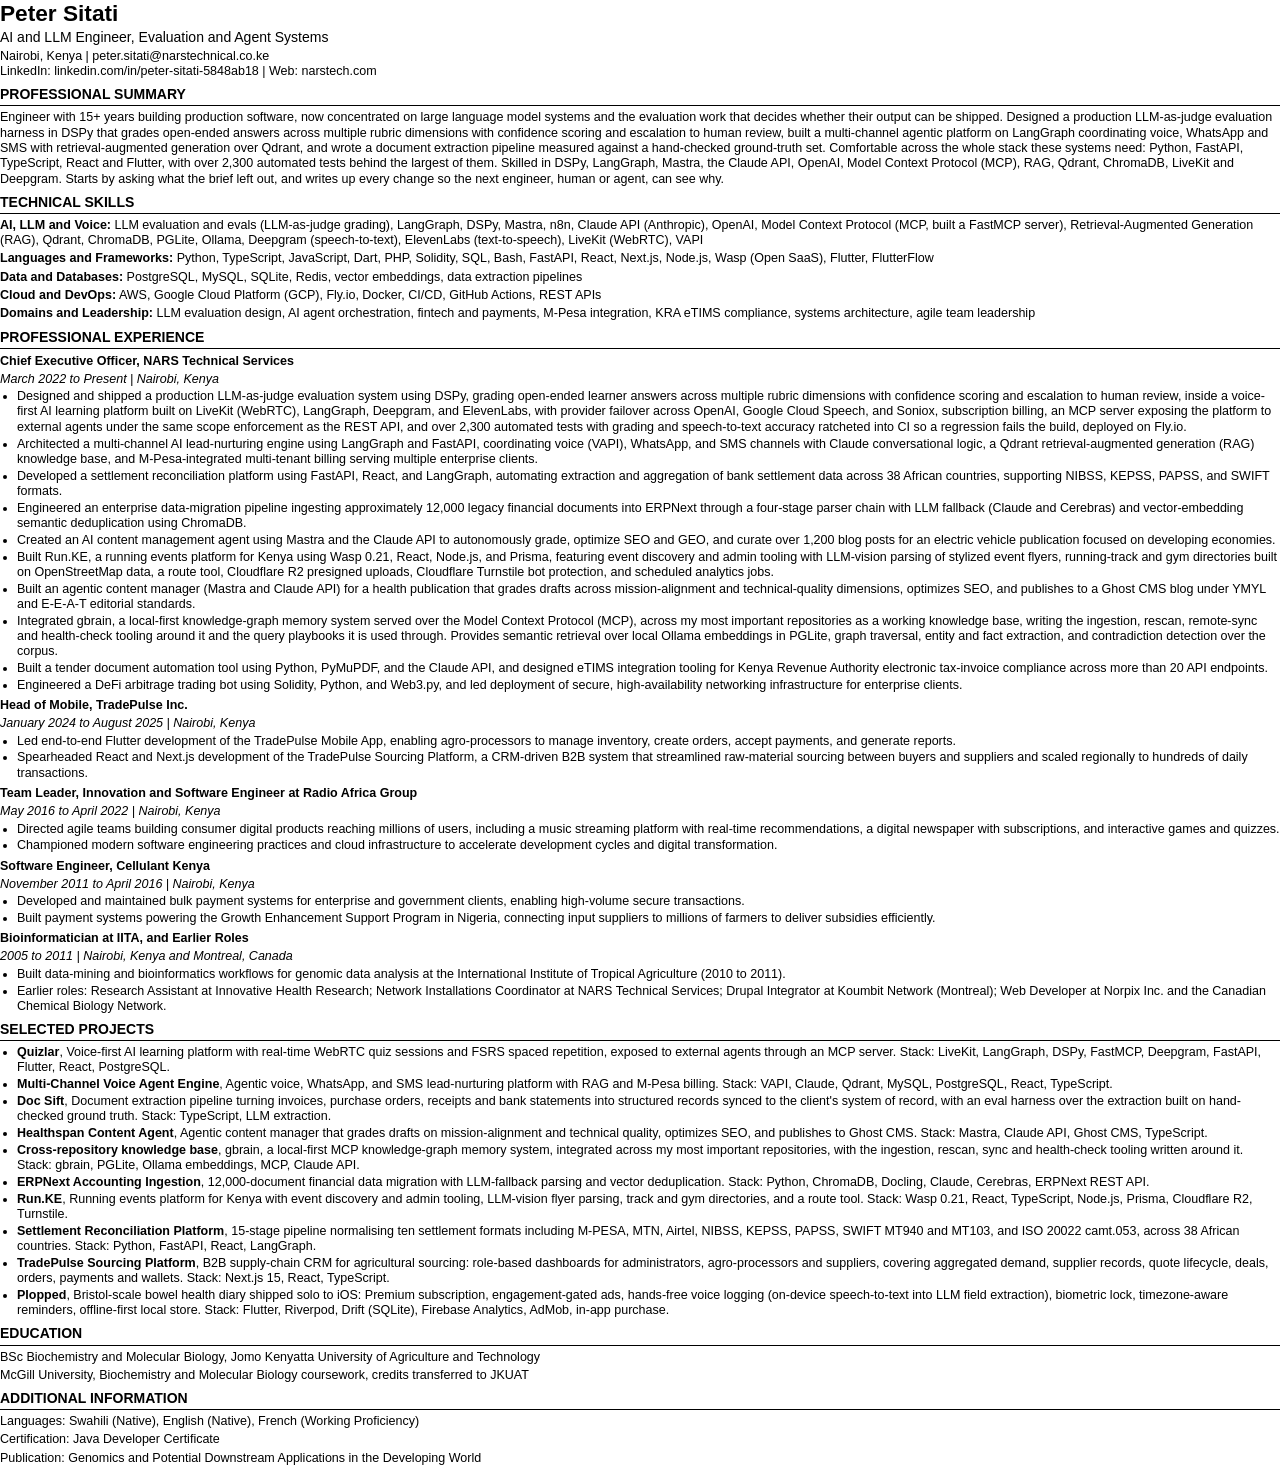
<file: static/resume-ai-ats.html>
<!DOCTYPE html>
<html lang="en">
<head>
<meta charset="utf-8">
<title>Peter Sitati, AI Engineer CV (ATS)</title>
<style>
  @page { size: A4; margin: 13mm 14mm; }
  * { box-sizing: border-box; margin: 0; padding: 0; }
  body {
    font-family: Arial, "Helvetica Neue", Helvetica, sans-serif;
    color: #000;
    font-size: 9.4pt;
    line-height: 1.22;
  }
  a { color: #000; text-decoration: none; }

  h1 { font-size: 17pt; font-weight: 700; }
  .role { font-size: 10.5pt; font-weight: 400; margin-top: 1px; }
  .contact { margin-top: 3px; font-size: 9.4pt; }

  h2 {
    font-size: 10.5pt; font-weight: 700; text-transform: uppercase;
    border-bottom: 1px solid #000; padding-bottom: 2px;
    margin-top: 7px; margin-bottom: 4px;
  }
  p { margin-bottom: 3px; }

  .job-title { font-weight: 700; margin-top: 5px; }
  .job-meta { font-style: italic; margin-bottom: 1px; }
  ul { margin: 2px 0 5px 17px; }
  li { margin-bottom: 1.5px; }
  .skills-line { margin-bottom: 3px; }
  .skills-line b { font-weight: 700; }
</style>
</head>
<body>

<h1>Peter Sitati</h1>
<div class="role">AI and LLM Engineer, Evaluation and Agent Systems</div>
<div class="contact">
  Nairobi, Kenya | peter.sitati@narstechnical.co.ke<br>
  LinkedIn: linkedin.com/in/peter-sitati-5848ab18 | Web: narstech.com
</div>

<h2>Professional Summary</h2>
<p>Engineer with 15+ years building production software, now concentrated on large language model systems and the evaluation work that decides whether their output can be shipped. Designed a production LLM-as-judge evaluation harness in DSPy that grades open-ended answers across multiple rubric dimensions with confidence scoring and escalation to human review, built a multi-channel agentic platform on LangGraph coordinating voice, WhatsApp and SMS with retrieval-augmented generation over Qdrant, and wrote a document extraction pipeline measured against a hand-checked ground-truth set. Comfortable across the whole stack these systems need: Python, FastAPI, TypeScript, React and Flutter, with over 2,300 automated tests behind the largest of them. Skilled in DSPy, LangGraph, Mastra, the Claude API, OpenAI, Model Context Protocol (MCP), RAG, Qdrant, ChromaDB, LiveKit and Deepgram. Starts by asking what the brief left out, and writes up every change so the next engineer, human or agent, can see why.</p>

<h2>Technical Skills</h2>
<p class="skills-line"><b>AI, LLM and Voice:</b> LLM evaluation and evals (LLM-as-judge grading), LangGraph, DSPy, Mastra, n8n, Claude API (Anthropic), OpenAI, Model Context Protocol (MCP, built a FastMCP server), Retrieval-Augmented Generation (RAG), Qdrant, ChromaDB, PGLite, Ollama, Deepgram (speech-to-text), ElevenLabs (text-to-speech), LiveKit (WebRTC), VAPI</p>
<p class="skills-line"><b>Languages and Frameworks:</b> Python, TypeScript, JavaScript, Dart, PHP, Solidity, SQL, Bash, FastAPI, React, Next.js, Node.js, Wasp (Open SaaS), Flutter, FlutterFlow</p>
<p class="skills-line"><b>Data and Databases:</b> PostgreSQL, MySQL, SQLite, Redis, vector embeddings, data extraction pipelines</p>
<p class="skills-line"><b>Cloud and DevOps:</b> AWS, Google Cloud Platform (GCP), Fly.io, Docker, CI/CD, GitHub Actions, REST APIs</p>
<p class="skills-line"><b>Domains and Leadership:</b> LLM evaluation design, AI agent orchestration, fintech and payments, M-Pesa integration, KRA eTIMS compliance, systems architecture, agile team leadership</p>

<h2>Professional Experience</h2>

<p class="job-title">Chief Executive Officer, NARS Technical Services</p>
<p class="job-meta">March 2022 to Present | Nairobi, Kenya</p>
<ul>
  <li>Designed and shipped a production LLM-as-judge evaluation system using DSPy, grading open-ended learner answers across multiple rubric dimensions with confidence scoring and escalation to human review, inside a voice-first AI learning platform built on LiveKit (WebRTC), LangGraph, Deepgram, and ElevenLabs, with provider failover across OpenAI, Google Cloud Speech, and Soniox, subscription billing, an MCP server exposing the platform to external agents under the same scope enforcement as the REST API, and over 2,300 automated tests with grading and speech-to-text accuracy ratcheted into CI so a regression fails the build, deployed on Fly.io.</li>
  <li>Architected a multi-channel AI lead-nurturing engine using LangGraph and FastAPI, coordinating voice (VAPI), WhatsApp, and SMS channels with Claude conversational logic, a Qdrant retrieval-augmented generation (RAG) knowledge base, and M-Pesa-integrated multi-tenant billing serving multiple enterprise clients.</li>
  <li>Developed a settlement reconciliation platform using FastAPI, React, and LangGraph, automating extraction and aggregation of bank settlement data across 38 African countries, supporting NIBSS, KEPSS, PAPSS, and SWIFT formats.</li>
  <li>Engineered an enterprise data-migration pipeline ingesting approximately 12,000 legacy financial documents into ERPNext through a four-stage parser chain with LLM fallback (Claude and Cerebras) and vector-embedding semantic deduplication using ChromaDB.</li>
  <li>Created an AI content management agent using Mastra and the Claude API to autonomously grade, optimize SEO and GEO, and curate over 1,200 blog posts for an electric vehicle publication focused on developing economies.</li>
  <li>Built Run.KE, a running events platform for Kenya using Wasp 0.21, React, Node.js, and Prisma, featuring event discovery and admin tooling with LLM-vision parsing of stylized event flyers, running-track and gym directories built on OpenStreetMap data, a route tool, Cloudflare R2 presigned uploads, Cloudflare Turnstile bot protection, and scheduled analytics jobs.</li>
  <li>Built an agentic content manager (Mastra and Claude API) for a health publication that grades drafts across mission-alignment and technical-quality dimensions, optimizes SEO, and publishes to a Ghost CMS blog under YMYL and E-E-A-T editorial standards.</li>
  <li>Integrated gbrain, a local-first knowledge-graph memory system served over the Model Context Protocol (MCP), across my most important repositories as a working knowledge base, writing the ingestion, rescan, remote-sync and health-check tooling around it and the query playbooks it is used through. Provides semantic retrieval over local Ollama embeddings in PGLite, graph traversal, entity and fact extraction, and contradiction detection over the corpus.</li>
  <li>Built a tender document automation tool using Python, PyMuPDF, and the Claude API, and designed eTIMS integration tooling for Kenya Revenue Authority electronic tax-invoice compliance across more than 20 API endpoints.</li>
  <li>Engineered a DeFi arbitrage trading bot using Solidity, Python, and Web3.py, and led deployment of secure, high-availability networking infrastructure for enterprise clients.</li>
</ul>

<p class="job-title">Head of Mobile, TradePulse Inc.</p>
<p class="job-meta">January 2024 to August 2025 | Nairobi, Kenya</p>
<ul>
  <li>Led end-to-end Flutter development of the TradePulse Mobile App, enabling agro-processors to manage inventory, create orders, accept payments, and generate reports.</li>
  <li>Spearheaded React and Next.js development of the TradePulse Sourcing Platform, a CRM-driven B2B system that streamlined raw-material sourcing between buyers and suppliers and scaled regionally to hundreds of daily transactions.</li>
</ul>

<p class="job-title">Team Leader, Innovation and Software Engineer at Radio Africa Group</p>
<p class="job-meta">May 2016 to April 2022 | Nairobi, Kenya</p>
<ul>
  <li>Directed agile teams building consumer digital products reaching millions of users, including a music streaming platform with real-time recommendations, a digital newspaper with subscriptions, and interactive games and quizzes.</li>
  <li>Championed modern software engineering practices and cloud infrastructure to accelerate development cycles and digital transformation.</li>
</ul>

<p class="job-title">Software Engineer, Cellulant Kenya</p>
<p class="job-meta">November 2011 to April 2016 | Nairobi, Kenya</p>
<ul>
  <li>Developed and maintained bulk payment systems for enterprise and government clients, enabling high-volume secure transactions.</li>
  <li>Built payment systems powering the Growth Enhancement Support Program in Nigeria, connecting input suppliers to millions of farmers to deliver subsidies efficiently.</li>
</ul>

<p class="job-title">Bioinformatician at IITA, and Earlier Roles</p>
<p class="job-meta">2005 to 2011 | Nairobi, Kenya and Montreal, Canada</p>
<ul>
  <li>Built data-mining and bioinformatics workflows for genomic data analysis at the International Institute of Tropical Agriculture (2010 to 2011).</li>
  <li>Earlier roles: Research Assistant at Innovative Health Research; Network Installations Coordinator at NARS Technical Services; Drupal Integrator at Koumbit Network (Montreal); Web Developer at Norpix Inc. and the Canadian Chemical Biology Network.</li>
</ul>

<h2>Selected Projects</h2>
<ul>
  <li><b>Quizlar</b>, Voice-first AI learning platform with real-time WebRTC quiz sessions and FSRS spaced repetition, exposed to external agents through an MCP server. Stack: LiveKit, LangGraph, DSPy, FastMCP, Deepgram, FastAPI, Flutter, React, PostgreSQL.</li>
  <li><b>Multi-Channel Voice Agent Engine</b>, Agentic voice, WhatsApp, and SMS lead-nurturing platform with RAG and M-Pesa billing. Stack: VAPI, Claude, Qdrant, MySQL, PostgreSQL, React, TypeScript.</li>
  <li><b>Doc Sift</b>, Document extraction pipeline turning invoices, purchase orders, receipts and bank statements into structured records synced to the client's system of record, with an eval harness over the extraction built on hand-checked ground truth. Stack: TypeScript, LLM extraction.</li>
  <li><b>Healthspan Content Agent</b>, Agentic content manager that grades drafts on mission-alignment and technical quality, optimizes SEO, and publishes to Ghost CMS. Stack: Mastra, Claude API, Ghost CMS, TypeScript.</li>
  <li><b>Cross-repository knowledge base</b>, gbrain, a local-first MCP knowledge-graph memory system, integrated across my most important repositories, with the ingestion, rescan, sync and health-check tooling written around it. Stack: gbrain, PGLite, Ollama embeddings, MCP, Claude API.</li>
  <li><b>ERPNext Accounting Ingestion</b>, 12,000-document financial data migration with LLM-fallback parsing and vector deduplication. Stack: Python, ChromaDB, Docling, Claude, Cerebras, ERPNext REST API.</li>
  <li><b>Run.KE</b>, Running events platform for Kenya with event discovery and admin tooling, LLM-vision flyer parsing, track and gym directories, and a route tool. Stack: Wasp 0.21, React, TypeScript, Node.js, Prisma, Cloudflare R2, Turnstile.</li>
  <li><b>Settlement Reconciliation Platform</b>, 15-stage pipeline normalising ten settlement formats including M-PESA, MTN, Airtel, NIBSS, KEPSS, PAPSS, SWIFT MT940 and MT103, and ISO 20022 camt.053, across 38 African countries. Stack: Python, FastAPI, React, LangGraph.</li>
  <li><b>TradePulse Sourcing Platform</b>, B2B supply-chain CRM for agricultural sourcing: role-based dashboards for administrators, agro-processors and suppliers, covering aggregated demand, supplier records, quote lifecycle, deals, orders, payments and wallets. Stack: Next.js 15, React, TypeScript.</li>
  <li><b>Plopped</b>, Bristol-scale bowel health diary shipped solo to iOS: Premium subscription, engagement-gated ads, hands-free voice logging (on-device speech-to-text into LLM field extraction), biometric lock, timezone-aware reminders, offline-first local store. Stack: Flutter, Riverpod, Drift (SQLite), Firebase Analytics, AdMob, in-app purchase.</li>
</ul>

<h2>Education</h2>
<p>BSc Biochemistry and Molecular Biology, Jomo Kenyatta University of Agriculture and Technology</p>
<p>McGill University, Biochemistry and Molecular Biology coursework, credits transferred to JKUAT</p>

<h2>Additional Information</h2>
<p>Languages: Swahili (Native), English (Native), French (Working Proficiency)</p>
<p>Certification: Java Developer Certificate</p>
<p>Publication: Genomics and Potential Downstream Applications in the Developing World</p>

</body>
</html>
</file>
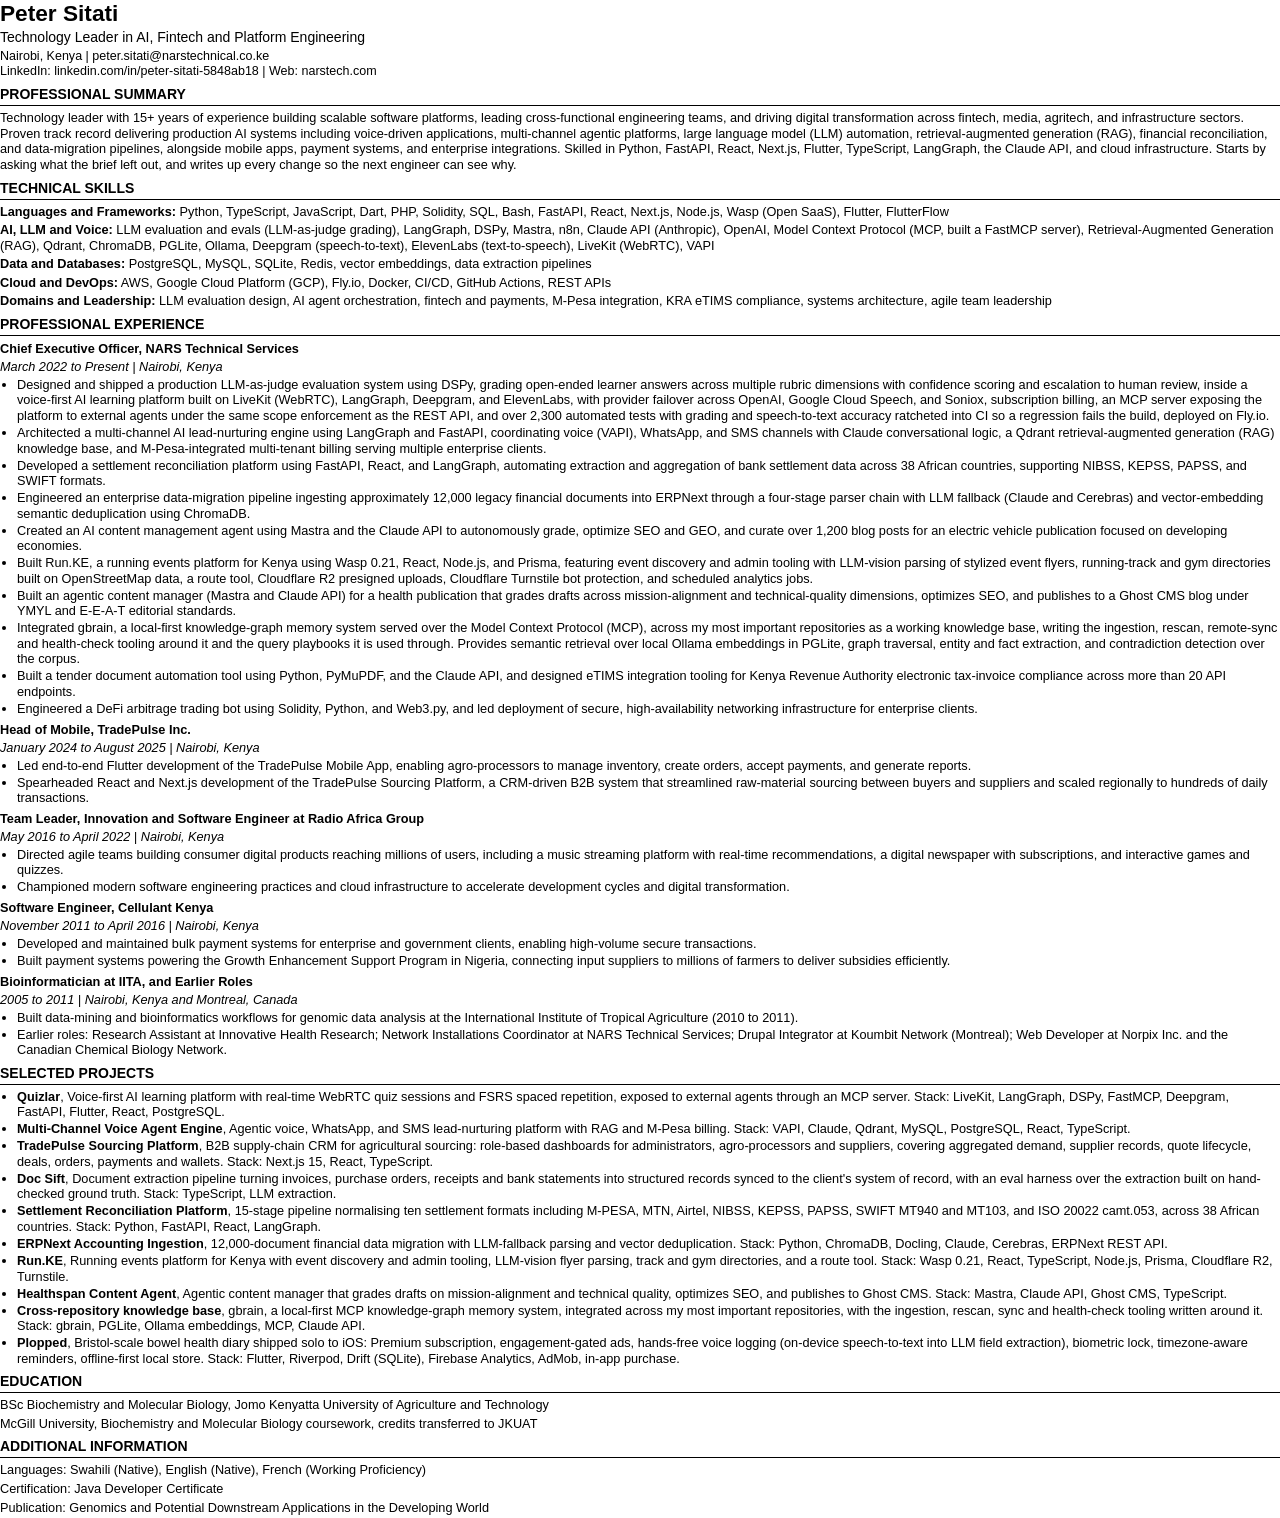
<file: static/resume-ats.html>
<!DOCTYPE html>
<html lang="en">
<head>
<meta charset="utf-8">
<title>Peter Sitati, Resume (ATS)</title>
<style>
  @page { size: A4; margin: 13mm 14mm; }
  * { box-sizing: border-box; margin: 0; padding: 0; }
  body {
    font-family: Arial, "Helvetica Neue", Helvetica, sans-serif;
    color: #000;
    font-size: 9.55pt;
    line-height: 1.22;
  }
  a { color: #000; text-decoration: none; }

  h1 { font-size: 17pt; font-weight: 700; }
  .role { font-size: 10.5pt; font-weight: 400; margin-top: 1px; }
  .contact { margin-top: 3px; font-size: 9.4pt; }

  h2 {
    font-size: 10.5pt; font-weight: 700; text-transform: uppercase;
    border-bottom: 1px solid #000; padding-bottom: 2px;
    margin-top: 7px; margin-bottom: 4px;
  }
  p { margin-bottom: 3px; }

  .job-title { font-weight: 700; margin-top: 5px; }
  .job-meta { font-style: italic; margin-bottom: 1px; }
  ul { margin: 2px 0 5px 17px; }
  li { margin-bottom: 1.5px; }
  .skills-line { margin-bottom: 3px; }
  .skills-line b { font-weight: 700; }
</style>
</head>
<body>

<h1>Peter Sitati</h1>
<div class="role">Technology Leader in AI, Fintech and Platform Engineering</div>
<div class="contact">
  Nairobi, Kenya | peter.sitati@narstechnical.co.ke<br>
  LinkedIn: linkedin.com/in/peter-sitati-5848ab18 | Web: narstech.com
</div>

<h2>Professional Summary</h2>
<p>Technology leader with 15+ years of experience building scalable software platforms, leading cross-functional engineering teams, and driving digital transformation across fintech, media, agritech, and infrastructure sectors. Proven track record delivering production AI systems including voice-driven applications, multi-channel agentic platforms, large language model (LLM) automation, retrieval-augmented generation (RAG), financial reconciliation, and data-migration pipelines, alongside mobile apps, payment systems, and enterprise integrations. Skilled in Python, FastAPI, React, Next.js, Flutter, TypeScript, LangGraph, the Claude API, and cloud infrastructure. Starts by asking what the brief left out, and writes up every change so the next engineer can see why.</p>

<h2>Technical Skills</h2>
<p class="skills-line"><b>Languages and Frameworks:</b> Python, TypeScript, JavaScript, Dart, PHP, Solidity, SQL, Bash, FastAPI, React, Next.js, Node.js, Wasp (Open SaaS), Flutter, FlutterFlow</p>
<p class="skills-line"><b>AI, LLM and Voice:</b> LLM evaluation and evals (LLM-as-judge grading), LangGraph, DSPy, Mastra, n8n, Claude API (Anthropic), OpenAI, Model Context Protocol (MCP, built a FastMCP server), Retrieval-Augmented Generation (RAG), Qdrant, ChromaDB, PGLite, Ollama, Deepgram (speech-to-text), ElevenLabs (text-to-speech), LiveKit (WebRTC), VAPI</p>
<p class="skills-line"><b>Data and Databases:</b> PostgreSQL, MySQL, SQLite, Redis, vector embeddings, data extraction pipelines</p>
<p class="skills-line"><b>Cloud and DevOps:</b> AWS, Google Cloud Platform (GCP), Fly.io, Docker, CI/CD, GitHub Actions, REST APIs</p>
<p class="skills-line"><b>Domains and Leadership:</b> LLM evaluation design, AI agent orchestration, fintech and payments, M-Pesa integration, KRA eTIMS compliance, systems architecture, agile team leadership</p>

<h2>Professional Experience</h2>

<p class="job-title">Chief Executive Officer, NARS Technical Services</p>
<p class="job-meta">March 2022 to Present | Nairobi, Kenya</p>
<ul>
  <li>Designed and shipped a production LLM-as-judge evaluation system using DSPy, grading open-ended learner answers across multiple rubric dimensions with confidence scoring and escalation to human review, inside a voice-first AI learning platform built on LiveKit (WebRTC), LangGraph, Deepgram, and ElevenLabs, with provider failover across OpenAI, Google Cloud Speech, and Soniox, subscription billing, an MCP server exposing the platform to external agents under the same scope enforcement as the REST API, and over 2,300 automated tests with grading and speech-to-text accuracy ratcheted into CI so a regression fails the build, deployed on Fly.io.</li>
  <li>Architected a multi-channel AI lead-nurturing engine using LangGraph and FastAPI, coordinating voice (VAPI), WhatsApp, and SMS channels with Claude conversational logic, a Qdrant retrieval-augmented generation (RAG) knowledge base, and M-Pesa-integrated multi-tenant billing serving multiple enterprise clients.</li>
  <li>Developed a settlement reconciliation platform using FastAPI, React, and LangGraph, automating extraction and aggregation of bank settlement data across 38 African countries, supporting NIBSS, KEPSS, PAPSS, and SWIFT formats.</li>
  <li>Engineered an enterprise data-migration pipeline ingesting approximately 12,000 legacy financial documents into ERPNext through a four-stage parser chain with LLM fallback (Claude and Cerebras) and vector-embedding semantic deduplication using ChromaDB.</li>
  <li>Created an AI content management agent using Mastra and the Claude API to autonomously grade, optimize SEO and GEO, and curate over 1,200 blog posts for an electric vehicle publication focused on developing economies.</li>
  <li>Built Run.KE, a running events platform for Kenya using Wasp 0.21, React, Node.js, and Prisma, featuring event discovery and admin tooling with LLM-vision parsing of stylized event flyers, running-track and gym directories built on OpenStreetMap data, a route tool, Cloudflare R2 presigned uploads, Cloudflare Turnstile bot protection, and scheduled analytics jobs.</li>
  <li>Built an agentic content manager (Mastra and Claude API) for a health publication that grades drafts across mission-alignment and technical-quality dimensions, optimizes SEO, and publishes to a Ghost CMS blog under YMYL and E-E-A-T editorial standards.</li>
  <li>Integrated gbrain, a local-first knowledge-graph memory system served over the Model Context Protocol (MCP), across my most important repositories as a working knowledge base, writing the ingestion, rescan, remote-sync and health-check tooling around it and the query playbooks it is used through. Provides semantic retrieval over local Ollama embeddings in PGLite, graph traversal, entity and fact extraction, and contradiction detection over the corpus.</li>
  <li>Built a tender document automation tool using Python, PyMuPDF, and the Claude API, and designed eTIMS integration tooling for Kenya Revenue Authority electronic tax-invoice compliance across more than 20 API endpoints.</li>
  <li>Engineered a DeFi arbitrage trading bot using Solidity, Python, and Web3.py, and led deployment of secure, high-availability networking infrastructure for enterprise clients.</li>
</ul>

<p class="job-title">Head of Mobile, TradePulse Inc.</p>
<p class="job-meta">January 2024 to August 2025 | Nairobi, Kenya</p>
<ul>
  <li>Led end-to-end Flutter development of the TradePulse Mobile App, enabling agro-processors to manage inventory, create orders, accept payments, and generate reports.</li>
  <li>Spearheaded React and Next.js development of the TradePulse Sourcing Platform, a CRM-driven B2B system that streamlined raw-material sourcing between buyers and suppliers and scaled regionally to hundreds of daily transactions.</li>
</ul>

<p class="job-title">Team Leader, Innovation and Software Engineer at Radio Africa Group</p>
<p class="job-meta">May 2016 to April 2022 | Nairobi, Kenya</p>
<ul>
  <li>Directed agile teams building consumer digital products reaching millions of users, including a music streaming platform with real-time recommendations, a digital newspaper with subscriptions, and interactive games and quizzes.</li>
  <li>Championed modern software engineering practices and cloud infrastructure to accelerate development cycles and digital transformation.</li>
</ul>

<p class="job-title">Software Engineer, Cellulant Kenya</p>
<p class="job-meta">November 2011 to April 2016 | Nairobi, Kenya</p>
<ul>
  <li>Developed and maintained bulk payment systems for enterprise and government clients, enabling high-volume secure transactions.</li>
  <li>Built payment systems powering the Growth Enhancement Support Program in Nigeria, connecting input suppliers to millions of farmers to deliver subsidies efficiently.</li>
</ul>

<p class="job-title">Bioinformatician at IITA, and Earlier Roles</p>
<p class="job-meta">2005 to 2011 | Nairobi, Kenya and Montreal, Canada</p>
<ul>
  <li>Built data-mining and bioinformatics workflows for genomic data analysis at the International Institute of Tropical Agriculture (2010 to 2011).</li>
  <li>Earlier roles: Research Assistant at Innovative Health Research; Network Installations Coordinator at NARS Technical Services; Drupal Integrator at Koumbit Network (Montreal); Web Developer at Norpix Inc. and the Canadian Chemical Biology Network.</li>
</ul>

<h2>Selected Projects</h2>
<ul>
  <li><b>Quizlar</b>, Voice-first AI learning platform with real-time WebRTC quiz sessions and FSRS spaced repetition, exposed to external agents through an MCP server. Stack: LiveKit, LangGraph, DSPy, FastMCP, Deepgram, FastAPI, Flutter, React, PostgreSQL.</li>
  <li><b>Multi-Channel Voice Agent Engine</b>, Agentic voice, WhatsApp, and SMS lead-nurturing platform with RAG and M-Pesa billing. Stack: VAPI, Claude, Qdrant, MySQL, PostgreSQL, React, TypeScript.</li>
  <li><b>TradePulse Sourcing Platform</b>, B2B supply-chain CRM for agricultural sourcing: role-based dashboards for administrators, agro-processors and suppliers, covering aggregated demand, supplier records, quote lifecycle, deals, orders, payments and wallets. Stack: Next.js 15, React, TypeScript.</li>
  <li><b>Doc Sift</b>, Document extraction pipeline turning invoices, purchase orders, receipts and bank statements into structured records synced to the client's system of record, with an eval harness over the extraction built on hand-checked ground truth. Stack: TypeScript, LLM extraction.</li>
  <li><b>Settlement Reconciliation Platform</b>, 15-stage pipeline normalising ten settlement formats including M-PESA, MTN, Airtel, NIBSS, KEPSS, PAPSS, SWIFT MT940 and MT103, and ISO 20022 camt.053, across 38 African countries. Stack: Python, FastAPI, React, LangGraph.</li>
  <li><b>ERPNext Accounting Ingestion</b>, 12,000-document financial data migration with LLM-fallback parsing and vector deduplication. Stack: Python, ChromaDB, Docling, Claude, Cerebras, ERPNext REST API.</li>
  <li><b>Run.KE</b>, Running events platform for Kenya with event discovery and admin tooling, LLM-vision flyer parsing, track and gym directories, and a route tool. Stack: Wasp 0.21, React, TypeScript, Node.js, Prisma, Cloudflare R2, Turnstile.</li>
  <li><b>Healthspan Content Agent</b>, Agentic content manager that grades drafts on mission-alignment and technical quality, optimizes SEO, and publishes to Ghost CMS. Stack: Mastra, Claude API, Ghost CMS, TypeScript.</li>
  <li><b>Cross-repository knowledge base</b>, gbrain, a local-first MCP knowledge-graph memory system, integrated across my most important repositories, with the ingestion, rescan, sync and health-check tooling written around it. Stack: gbrain, PGLite, Ollama embeddings, MCP, Claude API.</li>
  <li><b>Plopped</b>, Bristol-scale bowel health diary shipped solo to iOS: Premium subscription, engagement-gated ads, hands-free voice logging (on-device speech-to-text into LLM field extraction), biometric lock, timezone-aware reminders, offline-first local store. Stack: Flutter, Riverpod, Drift (SQLite), Firebase Analytics, AdMob, in-app purchase.</li>
</ul>

<h2>Education</h2>
<p>BSc Biochemistry and Molecular Biology, Jomo Kenyatta University of Agriculture and Technology</p>
<p>McGill University, Biochemistry and Molecular Biology coursework, credits transferred to JKUAT</p>

<h2>Additional Information</h2>
<p>Languages: Swahili (Native), English (Native), French (Working Proficiency)</p>
<p>Certification: Java Developer Certificate</p>
<p>Publication: Genomics and Potential Downstream Applications in the Developing World</p>

</body>
</html>
</file>
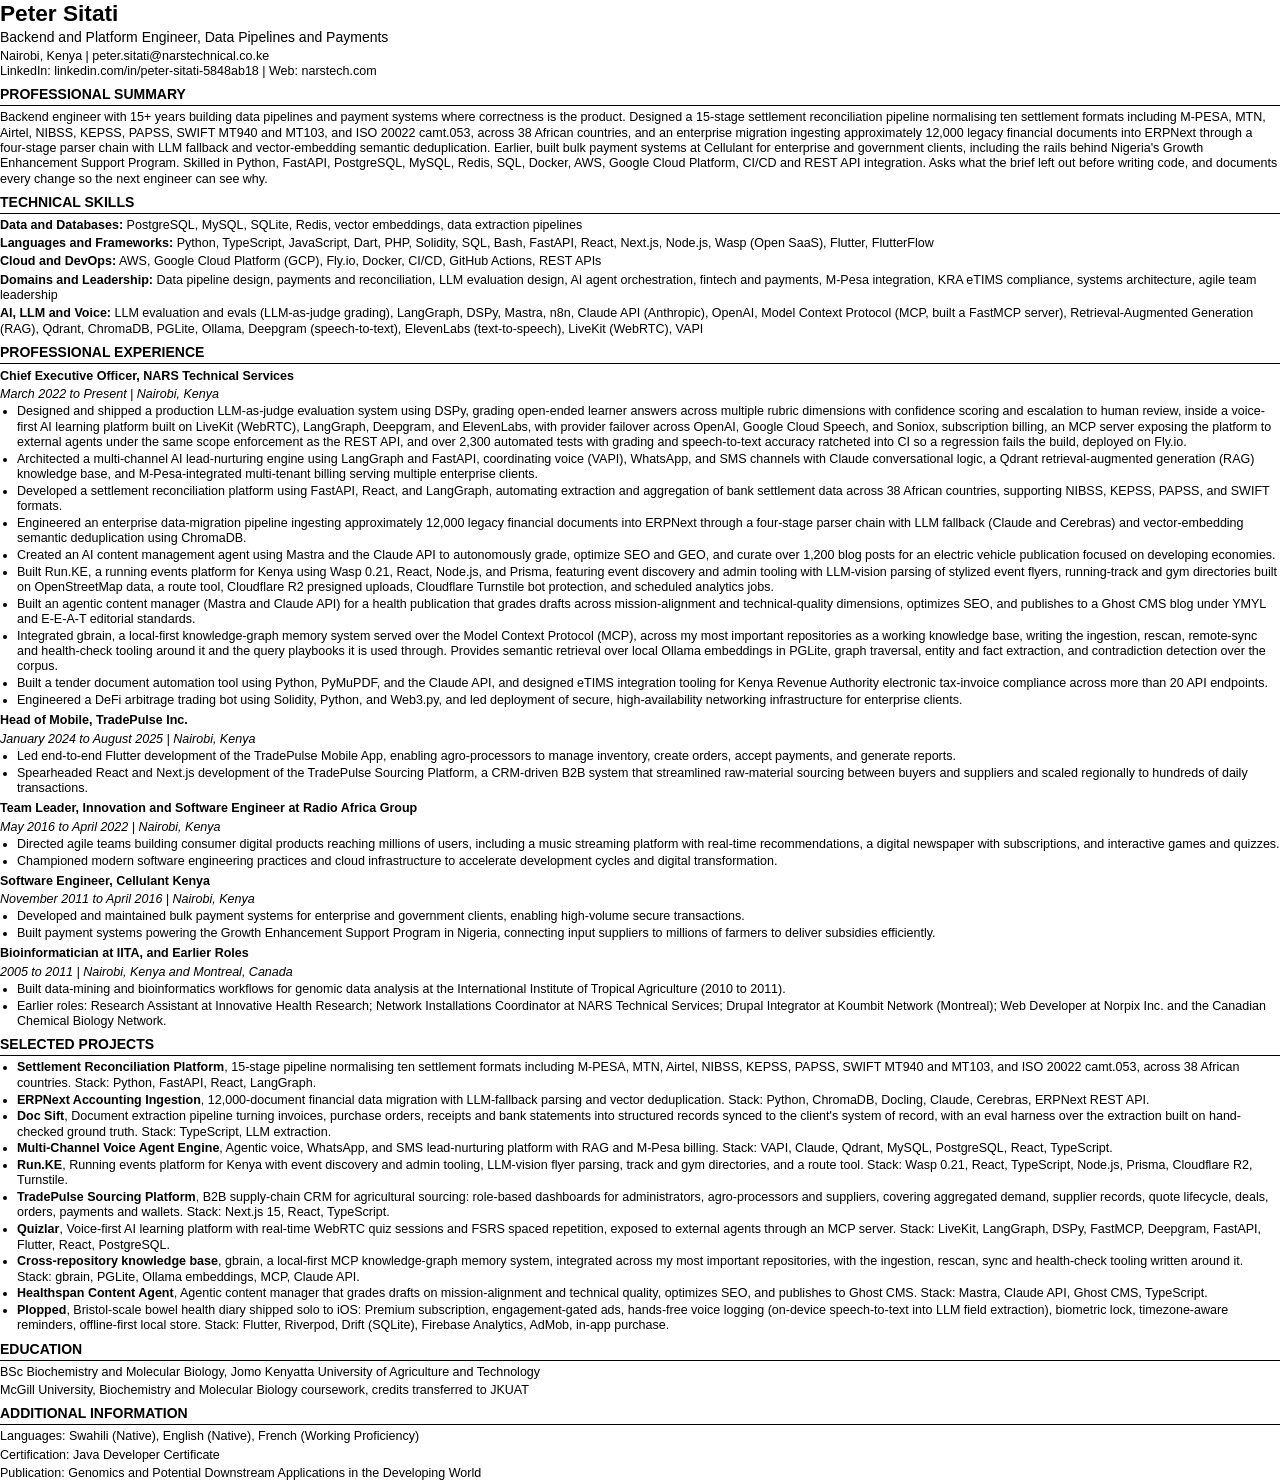
<file: static/resume-backend-ats.html>
<!DOCTYPE html>
<html lang="en">
<head>
<meta charset="utf-8">
<title>Peter Sitati, Backend CV (ATS)</title>
<style>
  @page { size: A4; margin: 13mm 14mm; }
  * { box-sizing: border-box; margin: 0; padding: 0; }
  body {
    font-family: Arial, "Helvetica Neue", Helvetica, sans-serif;
    color: #000;
    font-size: 9.4pt;
    line-height: 1.22;
  }
  a { color: #000; text-decoration: none; }

  h1 { font-size: 17pt; font-weight: 700; }
  .role { font-size: 10.5pt; font-weight: 400; margin-top: 1px; }
  .contact { margin-top: 3px; font-size: 9.4pt; }

  h2 {
    font-size: 10.5pt; font-weight: 700; text-transform: uppercase;
    border-bottom: 1px solid #000; padding-bottom: 2px;
    margin-top: 7px; margin-bottom: 4px;
  }
  p { margin-bottom: 3px; }

  .job-title { font-weight: 700; margin-top: 5px; }
  .job-meta { font-style: italic; margin-bottom: 1px; }
  ul { margin: 2px 0 5px 17px; }
  li { margin-bottom: 1.5px; }
  .skills-line { margin-bottom: 3px; }
  .skills-line b { font-weight: 700; }
</style>
</head>
<body>

<h1>Peter Sitati</h1>
<div class="role">Backend and Platform Engineer, Data Pipelines and Payments</div>
<div class="contact">
  Nairobi, Kenya | peter.sitati@narstechnical.co.ke<br>
  LinkedIn: linkedin.com/in/peter-sitati-5848ab18 | Web: narstech.com
</div>

<h2>Professional Summary</h2>
<p>Backend engineer with 15+ years building data pipelines and payment systems where correctness is the product. Designed a 15-stage settlement reconciliation pipeline normalising ten settlement formats including M-PESA, MTN, Airtel, NIBSS, KEPSS, PAPSS, SWIFT MT940 and MT103, and ISO 20022 camt.053, across 38 African countries, and an enterprise migration ingesting approximately 12,000 legacy financial documents into ERPNext through a four-stage parser chain with LLM fallback and vector-embedding semantic deduplication. Earlier, built bulk payment systems at Cellulant for enterprise and government clients, including the rails behind Nigeria's Growth Enhancement Support Program. Skilled in Python, FastAPI, PostgreSQL, MySQL, Redis, SQL, Docker, AWS, Google Cloud Platform, CI/CD and REST API integration. Asks what the brief left out before writing code, and documents every change so the next engineer can see why.</p>

<h2>Technical Skills</h2>
<p class="skills-line"><b>Data and Databases:</b> PostgreSQL, MySQL, SQLite, Redis, vector embeddings, data extraction pipelines</p>
<p class="skills-line"><b>Languages and Frameworks:</b> Python, TypeScript, JavaScript, Dart, PHP, Solidity, SQL, Bash, FastAPI, React, Next.js, Node.js, Wasp (Open SaaS), Flutter, FlutterFlow</p>
<p class="skills-line"><b>Cloud and DevOps:</b> AWS, Google Cloud Platform (GCP), Fly.io, Docker, CI/CD, GitHub Actions, REST APIs</p>
<p class="skills-line"><b>Domains and Leadership:</b> Data pipeline design, payments and reconciliation, LLM evaluation design, AI agent orchestration, fintech and payments, M-Pesa integration, KRA eTIMS compliance, systems architecture, agile team leadership</p>
<p class="skills-line"><b>AI, LLM and Voice:</b> LLM evaluation and evals (LLM-as-judge grading), LangGraph, DSPy, Mastra, n8n, Claude API (Anthropic), OpenAI, Model Context Protocol (MCP, built a FastMCP server), Retrieval-Augmented Generation (RAG), Qdrant, ChromaDB, PGLite, Ollama, Deepgram (speech-to-text), ElevenLabs (text-to-speech), LiveKit (WebRTC), VAPI</p>

<h2>Professional Experience</h2>

<p class="job-title">Chief Executive Officer, NARS Technical Services</p>
<p class="job-meta">March 2022 to Present | Nairobi, Kenya</p>
<ul>
  <li>Designed and shipped a production LLM-as-judge evaluation system using DSPy, grading open-ended learner answers across multiple rubric dimensions with confidence scoring and escalation to human review, inside a voice-first AI learning platform built on LiveKit (WebRTC), LangGraph, Deepgram, and ElevenLabs, with provider failover across OpenAI, Google Cloud Speech, and Soniox, subscription billing, an MCP server exposing the platform to external agents under the same scope enforcement as the REST API, and over 2,300 automated tests with grading and speech-to-text accuracy ratcheted into CI so a regression fails the build, deployed on Fly.io.</li>
  <li>Architected a multi-channel AI lead-nurturing engine using LangGraph and FastAPI, coordinating voice (VAPI), WhatsApp, and SMS channels with Claude conversational logic, a Qdrant retrieval-augmented generation (RAG) knowledge base, and M-Pesa-integrated multi-tenant billing serving multiple enterprise clients.</li>
  <li>Developed a settlement reconciliation platform using FastAPI, React, and LangGraph, automating extraction and aggregation of bank settlement data across 38 African countries, supporting NIBSS, KEPSS, PAPSS, and SWIFT formats.</li>
  <li>Engineered an enterprise data-migration pipeline ingesting approximately 12,000 legacy financial documents into ERPNext through a four-stage parser chain with LLM fallback (Claude and Cerebras) and vector-embedding semantic deduplication using ChromaDB.</li>
  <li>Created an AI content management agent using Mastra and the Claude API to autonomously grade, optimize SEO and GEO, and curate over 1,200 blog posts for an electric vehicle publication focused on developing economies.</li>
  <li>Built Run.KE, a running events platform for Kenya using Wasp 0.21, React, Node.js, and Prisma, featuring event discovery and admin tooling with LLM-vision parsing of stylized event flyers, running-track and gym directories built on OpenStreetMap data, a route tool, Cloudflare R2 presigned uploads, Cloudflare Turnstile bot protection, and scheduled analytics jobs.</li>
  <li>Built an agentic content manager (Mastra and Claude API) for a health publication that grades drafts across mission-alignment and technical-quality dimensions, optimizes SEO, and publishes to a Ghost CMS blog under YMYL and E-E-A-T editorial standards.</li>
  <li>Integrated gbrain, a local-first knowledge-graph memory system served over the Model Context Protocol (MCP), across my most important repositories as a working knowledge base, writing the ingestion, rescan, remote-sync and health-check tooling around it and the query playbooks it is used through. Provides semantic retrieval over local Ollama embeddings in PGLite, graph traversal, entity and fact extraction, and contradiction detection over the corpus.</li>
  <li>Built a tender document automation tool using Python, PyMuPDF, and the Claude API, and designed eTIMS integration tooling for Kenya Revenue Authority electronic tax-invoice compliance across more than 20 API endpoints.</li>
  <li>Engineered a DeFi arbitrage trading bot using Solidity, Python, and Web3.py, and led deployment of secure, high-availability networking infrastructure for enterprise clients.</li>
</ul>

<p class="job-title">Head of Mobile, TradePulse Inc.</p>
<p class="job-meta">January 2024 to August 2025 | Nairobi, Kenya</p>
<ul>
  <li>Led end-to-end Flutter development of the TradePulse Mobile App, enabling agro-processors to manage inventory, create orders, accept payments, and generate reports.</li>
  <li>Spearheaded React and Next.js development of the TradePulse Sourcing Platform, a CRM-driven B2B system that streamlined raw-material sourcing between buyers and suppliers and scaled regionally to hundreds of daily transactions.</li>
</ul>

<p class="job-title">Team Leader, Innovation and Software Engineer at Radio Africa Group</p>
<p class="job-meta">May 2016 to April 2022 | Nairobi, Kenya</p>
<ul>
  <li>Directed agile teams building consumer digital products reaching millions of users, including a music streaming platform with real-time recommendations, a digital newspaper with subscriptions, and interactive games and quizzes.</li>
  <li>Championed modern software engineering practices and cloud infrastructure to accelerate development cycles and digital transformation.</li>
</ul>

<p class="job-title">Software Engineer, Cellulant Kenya</p>
<p class="job-meta">November 2011 to April 2016 | Nairobi, Kenya</p>
<ul>
  <li>Developed and maintained bulk payment systems for enterprise and government clients, enabling high-volume secure transactions.</li>
  <li>Built payment systems powering the Growth Enhancement Support Program in Nigeria, connecting input suppliers to millions of farmers to deliver subsidies efficiently.</li>
</ul>

<p class="job-title">Bioinformatician at IITA, and Earlier Roles</p>
<p class="job-meta">2005 to 2011 | Nairobi, Kenya and Montreal, Canada</p>
<ul>
  <li>Built data-mining and bioinformatics workflows for genomic data analysis at the International Institute of Tropical Agriculture (2010 to 2011).</li>
  <li>Earlier roles: Research Assistant at Innovative Health Research; Network Installations Coordinator at NARS Technical Services; Drupal Integrator at Koumbit Network (Montreal); Web Developer at Norpix Inc. and the Canadian Chemical Biology Network.</li>
</ul>

<h2>Selected Projects</h2>
<ul>
  <li><b>Settlement Reconciliation Platform</b>, 15-stage pipeline normalising ten settlement formats including M-PESA, MTN, Airtel, NIBSS, KEPSS, PAPSS, SWIFT MT940 and MT103, and ISO 20022 camt.053, across 38 African countries. Stack: Python, FastAPI, React, LangGraph.</li>
  <li><b>ERPNext Accounting Ingestion</b>, 12,000-document financial data migration with LLM-fallback parsing and vector deduplication. Stack: Python, ChromaDB, Docling, Claude, Cerebras, ERPNext REST API.</li>
  <li><b>Doc Sift</b>, Document extraction pipeline turning invoices, purchase orders, receipts and bank statements into structured records synced to the client's system of record, with an eval harness over the extraction built on hand-checked ground truth. Stack: TypeScript, LLM extraction.</li>
  <li><b>Multi-Channel Voice Agent Engine</b>, Agentic voice, WhatsApp, and SMS lead-nurturing platform with RAG and M-Pesa billing. Stack: VAPI, Claude, Qdrant, MySQL, PostgreSQL, React, TypeScript.</li>
  <li><b>Run.KE</b>, Running events platform for Kenya with event discovery and admin tooling, LLM-vision flyer parsing, track and gym directories, and a route tool. Stack: Wasp 0.21, React, TypeScript, Node.js, Prisma, Cloudflare R2, Turnstile.</li>
  <li><b>TradePulse Sourcing Platform</b>, B2B supply-chain CRM for agricultural sourcing: role-based dashboards for administrators, agro-processors and suppliers, covering aggregated demand, supplier records, quote lifecycle, deals, orders, payments and wallets. Stack: Next.js 15, React, TypeScript.</li>
  <li><b>Quizlar</b>, Voice-first AI learning platform with real-time WebRTC quiz sessions and FSRS spaced repetition, exposed to external agents through an MCP server. Stack: LiveKit, LangGraph, DSPy, FastMCP, Deepgram, FastAPI, Flutter, React, PostgreSQL.</li>
  <li><b>Cross-repository knowledge base</b>, gbrain, a local-first MCP knowledge-graph memory system, integrated across my most important repositories, with the ingestion, rescan, sync and health-check tooling written around it. Stack: gbrain, PGLite, Ollama embeddings, MCP, Claude API.</li>
  <li><b>Healthspan Content Agent</b>, Agentic content manager that grades drafts on mission-alignment and technical quality, optimizes SEO, and publishes to Ghost CMS. Stack: Mastra, Claude API, Ghost CMS, TypeScript.</li>
  <li><b>Plopped</b>, Bristol-scale bowel health diary shipped solo to iOS: Premium subscription, engagement-gated ads, hands-free voice logging (on-device speech-to-text into LLM field extraction), biometric lock, timezone-aware reminders, offline-first local store. Stack: Flutter, Riverpod, Drift (SQLite), Firebase Analytics, AdMob, in-app purchase.</li>
</ul>

<h2>Education</h2>
<p>BSc Biochemistry and Molecular Biology, Jomo Kenyatta University of Agriculture and Technology</p>
<p>McGill University, Biochemistry and Molecular Biology coursework, credits transferred to JKUAT</p>

<h2>Additional Information</h2>
<p>Languages: Swahili (Native), English (Native), French (Working Proficiency)</p>
<p>Certification: Java Developer Certificate</p>
<p>Publication: Genomics and Potential Downstream Applications in the Developing World</p>

</body>
</html>
</file>
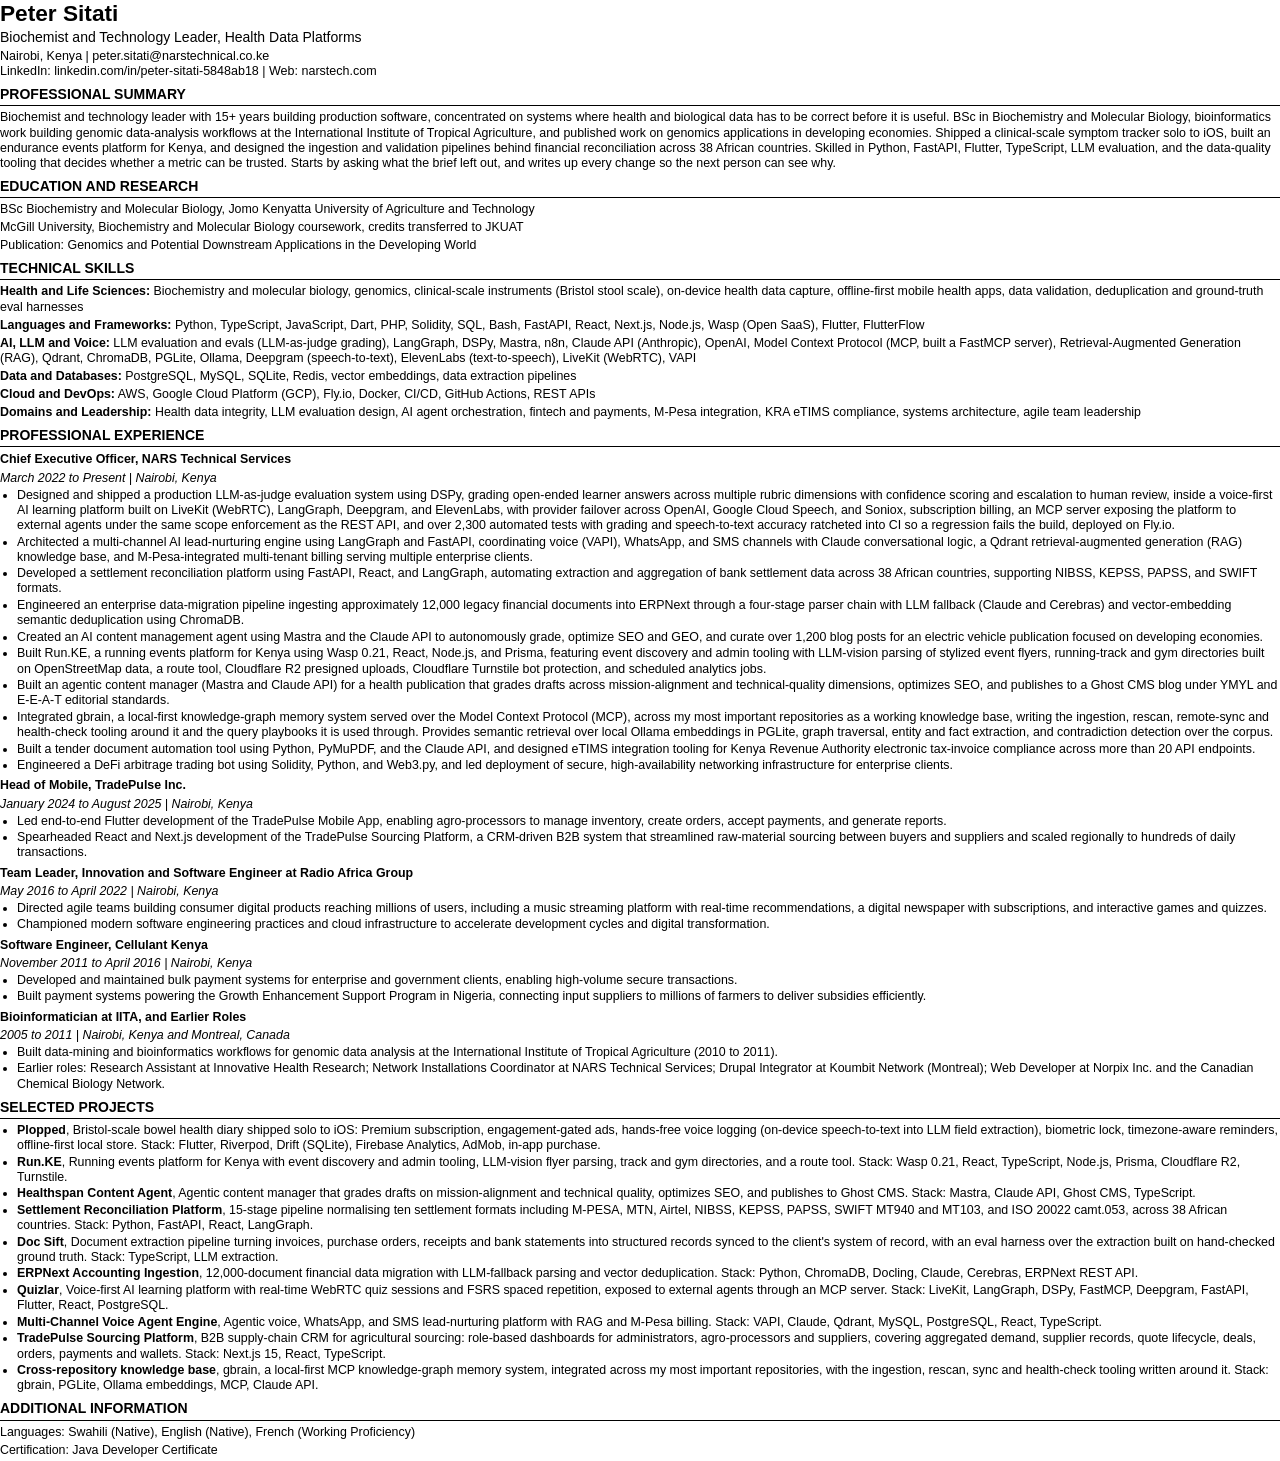
<file: static/resume-biohealth-ats.html>
<!DOCTYPE html>
<html lang="en">
<head>
<meta charset="utf-8">
<title>Peter Sitati, Health Data CV (ATS)</title>
<style>
  @page { size: A4; margin: 13mm 14mm; }
  * { box-sizing: border-box; margin: 0; padding: 0; }
  body {
    font-family: Arial, "Helvetica Neue", Helvetica, sans-serif;
    color: #000;
    font-size: 9.3pt;
    line-height: 1.22;
  }
  a { color: #000; text-decoration: none; }

  h1 { font-size: 17pt; font-weight: 700; }
  .role { font-size: 10.5pt; font-weight: 400; margin-top: 1px; }
  .contact { margin-top: 3px; font-size: 9.4pt; }

  h2 {
    font-size: 10.5pt; font-weight: 700; text-transform: uppercase;
    border-bottom: 1px solid #000; padding-bottom: 2px;
    margin-top: 7px; margin-bottom: 4px;
  }
  p { margin-bottom: 3px; }

  .job-title { font-weight: 700; margin-top: 5px; }
  .job-meta { font-style: italic; margin-bottom: 1px; }
  ul { margin: 2px 0 5px 17px; }
  li { margin-bottom: 1.5px; }
  .skills-line { margin-bottom: 3px; }
  .skills-line b { font-weight: 700; }
</style>
</head>
<body>

<h1>Peter Sitati</h1>
<div class="role">Biochemist and Technology Leader, Health Data Platforms</div>
<div class="contact">
  Nairobi, Kenya | peter.sitati@narstechnical.co.ke<br>
  LinkedIn: linkedin.com/in/peter-sitati-5848ab18 | Web: narstech.com
</div>

<h2>Professional Summary</h2>
<p>Biochemist and technology leader with 15+ years building production software, concentrated on systems where health and biological data has to be correct before it is useful. BSc in Biochemistry and Molecular Biology, bioinformatics work building genomic data-analysis workflows at the International Institute of Tropical Agriculture, and published work on genomics applications in developing economies. Shipped a clinical-scale symptom tracker solo to iOS, built an endurance events platform for Kenya, and designed the ingestion and validation pipelines behind financial reconciliation across 38 African countries. Skilled in Python, FastAPI, Flutter, TypeScript, LLM evaluation, and the data-quality tooling that decides whether a metric can be trusted. Starts by asking what the brief left out, and writes up every change so the next person can see why.</p>

<h2>Education and Research</h2>
<p>BSc Biochemistry and Molecular Biology, Jomo Kenyatta University of Agriculture and Technology</p>
<p>McGill University, Biochemistry and Molecular Biology coursework, credits transferred to JKUAT</p>
<p>Publication: Genomics and Potential Downstream Applications in the Developing World</p>

<h2>Technical Skills</h2>
<p class="skills-line"><b>Health and Life Sciences:</b> Biochemistry and molecular biology, genomics, clinical-scale instruments (Bristol stool scale), on-device health data capture, offline-first mobile health apps, data validation, deduplication and ground-truth eval harnesses</p>
<p class="skills-line"><b>Languages and Frameworks:</b> Python, TypeScript, JavaScript, Dart, PHP, Solidity, SQL, Bash, FastAPI, React, Next.js, Node.js, Wasp (Open SaaS), Flutter, FlutterFlow</p>
<p class="skills-line"><b>AI, LLM and Voice:</b> LLM evaluation and evals (LLM-as-judge grading), LangGraph, DSPy, Mastra, n8n, Claude API (Anthropic), OpenAI, Model Context Protocol (MCP, built a FastMCP server), Retrieval-Augmented Generation (RAG), Qdrant, ChromaDB, PGLite, Ollama, Deepgram (speech-to-text), ElevenLabs (text-to-speech), LiveKit (WebRTC), VAPI</p>
<p class="skills-line"><b>Data and Databases:</b> PostgreSQL, MySQL, SQLite, Redis, vector embeddings, data extraction pipelines</p>
<p class="skills-line"><b>Cloud and DevOps:</b> AWS, Google Cloud Platform (GCP), Fly.io, Docker, CI/CD, GitHub Actions, REST APIs</p>
<p class="skills-line"><b>Domains and Leadership:</b> Health data integrity, LLM evaluation design, AI agent orchestration, fintech and payments, M-Pesa integration, KRA eTIMS compliance, systems architecture, agile team leadership</p>

<h2>Professional Experience</h2>

<p class="job-title">Chief Executive Officer, NARS Technical Services</p>
<p class="job-meta">March 2022 to Present | Nairobi, Kenya</p>
<ul>
  <li>Designed and shipped a production LLM-as-judge evaluation system using DSPy, grading open-ended learner answers across multiple rubric dimensions with confidence scoring and escalation to human review, inside a voice-first AI learning platform built on LiveKit (WebRTC), LangGraph, Deepgram, and ElevenLabs, with provider failover across OpenAI, Google Cloud Speech, and Soniox, subscription billing, an MCP server exposing the platform to external agents under the same scope enforcement as the REST API, and over 2,300 automated tests with grading and speech-to-text accuracy ratcheted into CI so a regression fails the build, deployed on Fly.io.</li>
  <li>Architected a multi-channel AI lead-nurturing engine using LangGraph and FastAPI, coordinating voice (VAPI), WhatsApp, and SMS channels with Claude conversational logic, a Qdrant retrieval-augmented generation (RAG) knowledge base, and M-Pesa-integrated multi-tenant billing serving multiple enterprise clients.</li>
  <li>Developed a settlement reconciliation platform using FastAPI, React, and LangGraph, automating extraction and aggregation of bank settlement data across 38 African countries, supporting NIBSS, KEPSS, PAPSS, and SWIFT formats.</li>
  <li>Engineered an enterprise data-migration pipeline ingesting approximately 12,000 legacy financial documents into ERPNext through a four-stage parser chain with LLM fallback (Claude and Cerebras) and vector-embedding semantic deduplication using ChromaDB.</li>
  <li>Created an AI content management agent using Mastra and the Claude API to autonomously grade, optimize SEO and GEO, and curate over 1,200 blog posts for an electric vehicle publication focused on developing economies.</li>
  <li>Built Run.KE, a running events platform for Kenya using Wasp 0.21, React, Node.js, and Prisma, featuring event discovery and admin tooling with LLM-vision parsing of stylized event flyers, running-track and gym directories built on OpenStreetMap data, a route tool, Cloudflare R2 presigned uploads, Cloudflare Turnstile bot protection, and scheduled analytics jobs.</li>
  <li>Built an agentic content manager (Mastra and Claude API) for a health publication that grades drafts across mission-alignment and technical-quality dimensions, optimizes SEO, and publishes to a Ghost CMS blog under YMYL and E-E-A-T editorial standards.</li>
  <li>Integrated gbrain, a local-first knowledge-graph memory system served over the Model Context Protocol (MCP), across my most important repositories as a working knowledge base, writing the ingestion, rescan, remote-sync and health-check tooling around it and the query playbooks it is used through. Provides semantic retrieval over local Ollama embeddings in PGLite, graph traversal, entity and fact extraction, and contradiction detection over the corpus.</li>
  <li>Built a tender document automation tool using Python, PyMuPDF, and the Claude API, and designed eTIMS integration tooling for Kenya Revenue Authority electronic tax-invoice compliance across more than 20 API endpoints.</li>
  <li>Engineered a DeFi arbitrage trading bot using Solidity, Python, and Web3.py, and led deployment of secure, high-availability networking infrastructure for enterprise clients.</li>
</ul>

<p class="job-title">Head of Mobile, TradePulse Inc.</p>
<p class="job-meta">January 2024 to August 2025 | Nairobi, Kenya</p>
<ul>
  <li>Led end-to-end Flutter development of the TradePulse Mobile App, enabling agro-processors to manage inventory, create orders, accept payments, and generate reports.</li>
  <li>Spearheaded React and Next.js development of the TradePulse Sourcing Platform, a CRM-driven B2B system that streamlined raw-material sourcing between buyers and suppliers and scaled regionally to hundreds of daily transactions.</li>
</ul>

<p class="job-title">Team Leader, Innovation and Software Engineer at Radio Africa Group</p>
<p class="job-meta">May 2016 to April 2022 | Nairobi, Kenya</p>
<ul>
  <li>Directed agile teams building consumer digital products reaching millions of users, including a music streaming platform with real-time recommendations, a digital newspaper with subscriptions, and interactive games and quizzes.</li>
  <li>Championed modern software engineering practices and cloud infrastructure to accelerate development cycles and digital transformation.</li>
</ul>

<p class="job-title">Software Engineer, Cellulant Kenya</p>
<p class="job-meta">November 2011 to April 2016 | Nairobi, Kenya</p>
<ul>
  <li>Developed and maintained bulk payment systems for enterprise and government clients, enabling high-volume secure transactions.</li>
  <li>Built payment systems powering the Growth Enhancement Support Program in Nigeria, connecting input suppliers to millions of farmers to deliver subsidies efficiently.</li>
</ul>

<p class="job-title">Bioinformatician at IITA, and Earlier Roles</p>
<p class="job-meta">2005 to 2011 | Nairobi, Kenya and Montreal, Canada</p>
<ul>
  <li>Built data-mining and bioinformatics workflows for genomic data analysis at the International Institute of Tropical Agriculture (2010 to 2011).</li>
  <li>Earlier roles: Research Assistant at Innovative Health Research; Network Installations Coordinator at NARS Technical Services; Drupal Integrator at Koumbit Network (Montreal); Web Developer at Norpix Inc. and the Canadian Chemical Biology Network.</li>
</ul>

<h2>Selected Projects</h2>
<ul>
  <li><b>Plopped</b>, Bristol-scale bowel health diary shipped solo to iOS: Premium subscription, engagement-gated ads, hands-free voice logging (on-device speech-to-text into LLM field extraction), biometric lock, timezone-aware reminders, offline-first local store. Stack: Flutter, Riverpod, Drift (SQLite), Firebase Analytics, AdMob, in-app purchase.</li>

  <li><b>Run.KE</b>, Running events platform for Kenya with event discovery and admin tooling, LLM-vision flyer parsing, track and gym directories, and a route tool. Stack: Wasp 0.21, React, TypeScript, Node.js, Prisma, Cloudflare R2, Turnstile.</li>

  <li><b>Healthspan Content Agent</b>, Agentic content manager that grades drafts on mission-alignment and technical quality, optimizes SEO, and publishes to Ghost CMS. Stack: Mastra, Claude API, Ghost CMS, TypeScript.</li>

  <li><b>Settlement Reconciliation Platform</b>, 15-stage pipeline normalising ten settlement formats including M-PESA, MTN, Airtel, NIBSS, KEPSS, PAPSS, SWIFT MT940 and MT103, and ISO 20022 camt.053, across 38 African countries. Stack: Python, FastAPI, React, LangGraph.</li>

  <li><b>Doc Sift</b>, Document extraction pipeline turning invoices, purchase orders, receipts and bank statements into structured records synced to the client's system of record, with an eval harness over the extraction built on hand-checked ground truth. Stack: TypeScript, LLM extraction.</li>

  <li><b>ERPNext Accounting Ingestion</b>, 12,000-document financial data migration with LLM-fallback parsing and vector deduplication. Stack: Python, ChromaDB, Docling, Claude, Cerebras, ERPNext REST API.</li>

  <li><b>Quizlar</b>, Voice-first AI learning platform with real-time WebRTC quiz sessions and FSRS spaced repetition, exposed to external agents through an MCP server. Stack: LiveKit, LangGraph, DSPy, FastMCP, Deepgram, FastAPI, Flutter, React, PostgreSQL.</li>

  <li><b>Multi-Channel Voice Agent Engine</b>, Agentic voice, WhatsApp, and SMS lead-nurturing platform with RAG and M-Pesa billing. Stack: VAPI, Claude, Qdrant, MySQL, PostgreSQL, React, TypeScript.</li>

  <li><b>TradePulse Sourcing Platform</b>, B2B supply-chain CRM for agricultural sourcing: role-based dashboards for administrators, agro-processors and suppliers, covering aggregated demand, supplier records, quote lifecycle, deals, orders, payments and wallets. Stack: Next.js 15, React, TypeScript.</li>

  <li><b>Cross-repository knowledge base</b>, gbrain, a local-first MCP knowledge-graph memory system, integrated across my most important repositories, with the ingestion, rescan, sync and health-check tooling written around it. Stack: gbrain, PGLite, Ollama embeddings, MCP, Claude API.</li>
</ul>

<h2>Additional Information</h2>
<p>Languages: Swahili (Native), English (Native), French (Working Proficiency)</p>
<p>Certification: Java Developer Certificate</p>

</body>
</html>
</file>
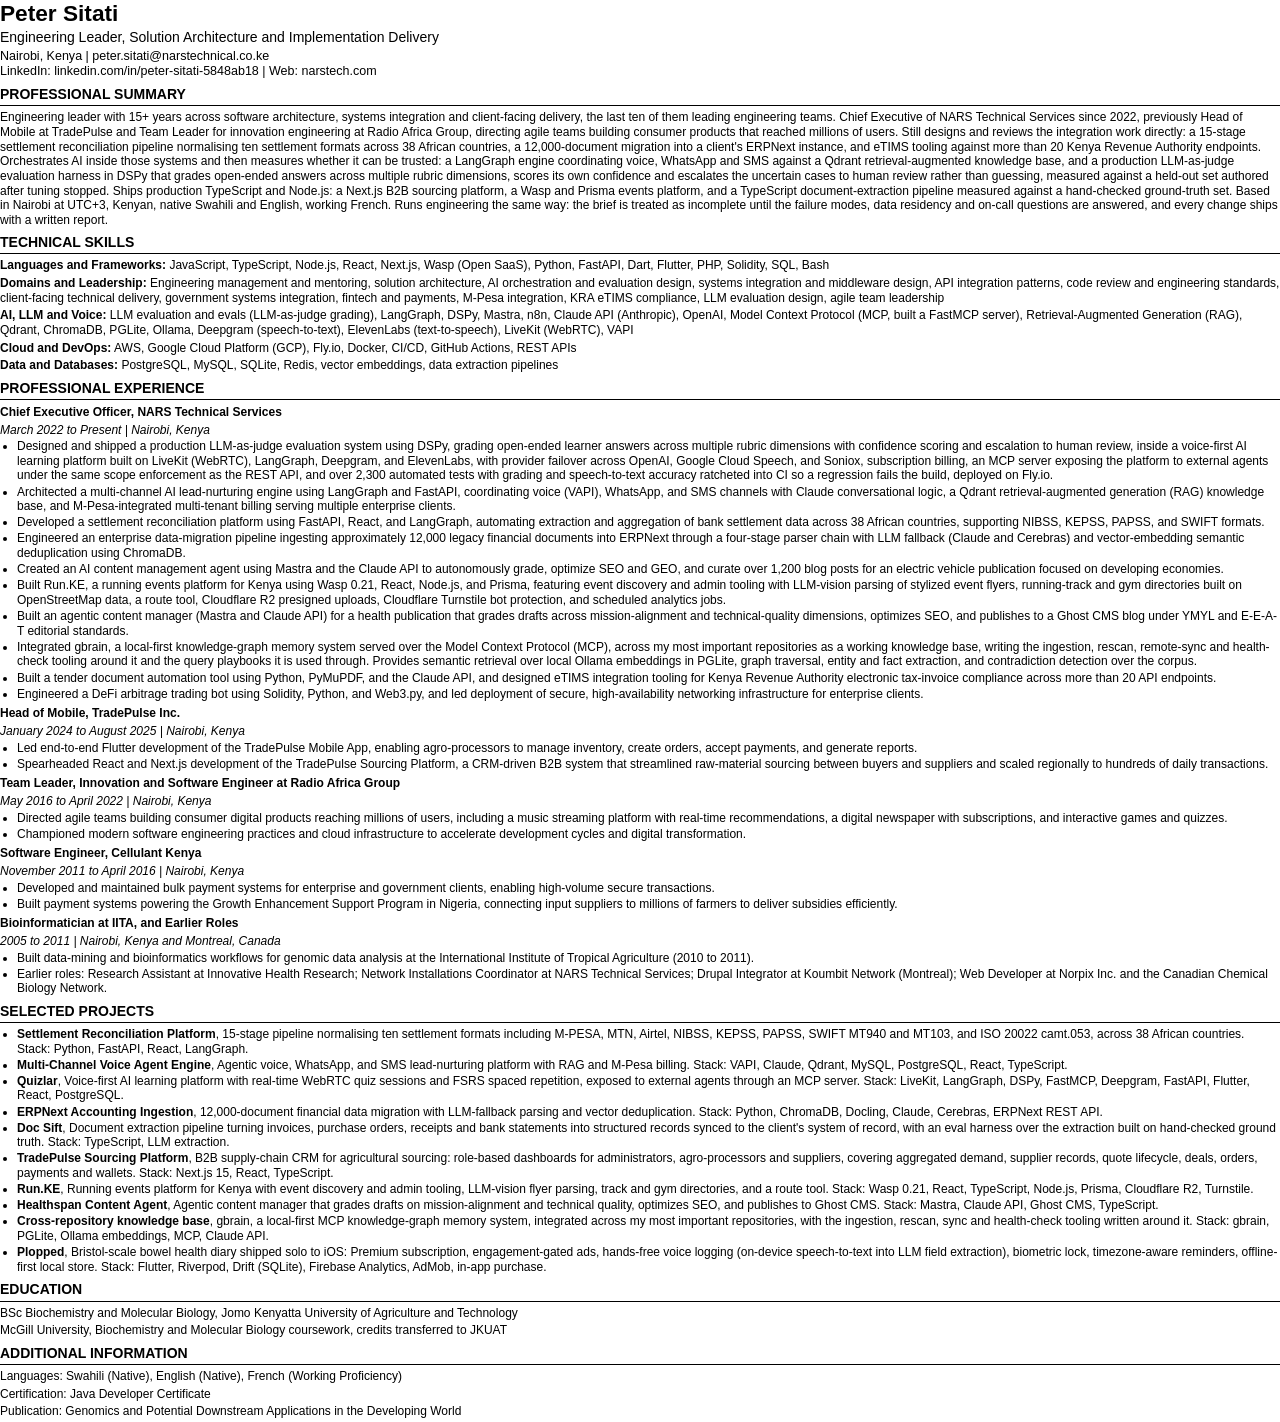
<file: static/resume-director-ats.html>
<!DOCTYPE html>
<html lang="en">
<head>
<meta charset="utf-8">
<title>Peter Sitati, Director of Engineering CV (ATS)</title>
<style>
  @page { size: A4; margin: 13mm 14mm; }
  * { box-sizing: border-box; margin: 0; padding: 0; }
  body {
    font-family: Arial, "Helvetica Neue", Helvetica, sans-serif;
    color: #000;
    font-size: 9.0pt;
    line-height: 1.22;
  }
  a { color: #000; text-decoration: none; }

  h1 { font-size: 17pt; font-weight: 700; }
  .role { font-size: 10.5pt; font-weight: 400; margin-top: 1px; }
  .contact { margin-top: 3px; font-size: 9.4pt; }

  h2 {
    font-size: 10.5pt; font-weight: 700; text-transform: uppercase;
    border-bottom: 1px solid #000; padding-bottom: 2px;
    margin-top: 7px; margin-bottom: 4px;
  }
  p { margin-bottom: 3px; }

  .job-title { font-weight: 700; margin-top: 5px; }
  .job-meta { font-style: italic; margin-bottom: 1px; }
  ul { margin: 2px 0 5px 17px; }
  li { margin-bottom: 1.5px; }
  .skills-line { margin-bottom: 3px; }
  .skills-line b { font-weight: 700; }
</style>
</head>
<body>

<h1>Peter Sitati</h1>
<div class="role">Engineering Leader, Solution Architecture and Implementation Delivery</div>
<div class="contact">
  Nairobi, Kenya | peter.sitati@narstechnical.co.ke<br>
  LinkedIn: linkedin.com/in/peter-sitati-5848ab18 | Web: narstech.com
</div>

<h2>Professional Summary</h2>
<p>Engineering leader with 15+ years across software architecture, systems integration and client-facing delivery, the last ten of them leading engineering teams. Chief Executive of NARS Technical Services since 2022, previously Head of Mobile at TradePulse and Team Leader for innovation engineering at Radio Africa Group, directing agile teams building consumer products that reached millions of users. Still designs and reviews the integration work directly: a 15-stage settlement reconciliation pipeline normalising ten settlement formats across 38 African countries, a 12,000-document migration into a client's ERPNext instance, and eTIMS tooling against more than 20 Kenya Revenue Authority endpoints. Orchestrates AI inside those systems and then measures whether it can be trusted: a LangGraph engine coordinating voice, WhatsApp and SMS against a Qdrant retrieval-augmented knowledge base, and a production LLM-as-judge evaluation harness in DSPy that grades open-ended answers across multiple rubric dimensions, scores its own confidence and escalates the uncertain cases to human review rather than guessing, measured against a held-out set authored after tuning stopped. Ships production TypeScript and Node.js: a Next.js B2B sourcing platform, a Wasp and Prisma events platform, and a TypeScript document-extraction pipeline measured against a hand-checked ground-truth set. Based in Nairobi at UTC+3, Kenyan, native Swahili and English, working French. Runs engineering the same way: the brief is treated as incomplete until the failure modes, data residency and on-call questions are answered, and every change ships with a written report.</p>

<h2>Technical Skills</h2>
<p class="skills-line"><b>Languages and Frameworks:</b> JavaScript, TypeScript, Node.js, React, Next.js, Wasp (Open SaaS), Python, FastAPI, Dart, Flutter, PHP, Solidity, SQL, Bash</p>
<p class="skills-line"><b>Domains and Leadership:</b> Engineering management and mentoring, solution architecture, AI orchestration and evaluation design, systems integration and middleware design, API integration patterns, code review and engineering standards, client-facing technical delivery, government systems integration, fintech and payments, M-Pesa integration, KRA eTIMS compliance, LLM evaluation design, agile team leadership</p>
<p class="skills-line"><b>AI, LLM and Voice:</b> LLM evaluation and evals (LLM-as-judge grading), LangGraph, DSPy, Mastra, n8n, Claude API (Anthropic), OpenAI, Model Context Protocol (MCP, built a FastMCP server), Retrieval-Augmented Generation (RAG), Qdrant, ChromaDB, PGLite, Ollama, Deepgram (speech-to-text), ElevenLabs (text-to-speech), LiveKit (WebRTC), VAPI</p>
<p class="skills-line"><b>Cloud and DevOps:</b> AWS, Google Cloud Platform (GCP), Fly.io, Docker, CI/CD, GitHub Actions, REST APIs</p>
<p class="skills-line"><b>Data and Databases:</b> PostgreSQL, MySQL, SQLite, Redis, vector embeddings, data extraction pipelines</p>

<h2>Professional Experience</h2>

<p class="job-title">Chief Executive Officer, NARS Technical Services</p>
<p class="job-meta">March 2022 to Present | Nairobi, Kenya</p>
<ul>
  <li>Designed and shipped a production LLM-as-judge evaluation system using DSPy, grading open-ended learner answers across multiple rubric dimensions with confidence scoring and escalation to human review, inside a voice-first AI learning platform built on LiveKit (WebRTC), LangGraph, Deepgram, and ElevenLabs, with provider failover across OpenAI, Google Cloud Speech, and Soniox, subscription billing, an MCP server exposing the platform to external agents under the same scope enforcement as the REST API, and over 2,300 automated tests with grading and speech-to-text accuracy ratcheted into CI so a regression fails the build, deployed on Fly.io.</li>
  <li>Architected a multi-channel AI lead-nurturing engine using LangGraph and FastAPI, coordinating voice (VAPI), WhatsApp, and SMS channels with Claude conversational logic, a Qdrant retrieval-augmented generation (RAG) knowledge base, and M-Pesa-integrated multi-tenant billing serving multiple enterprise clients.</li>
  <li>Developed a settlement reconciliation platform using FastAPI, React, and LangGraph, automating extraction and aggregation of bank settlement data across 38 African countries, supporting NIBSS, KEPSS, PAPSS, and SWIFT formats.</li>
  <li>Engineered an enterprise data-migration pipeline ingesting approximately 12,000 legacy financial documents into ERPNext through a four-stage parser chain with LLM fallback (Claude and Cerebras) and vector-embedding semantic deduplication using ChromaDB.</li>
  <li>Created an AI content management agent using Mastra and the Claude API to autonomously grade, optimize SEO and GEO, and curate over 1,200 blog posts for an electric vehicle publication focused on developing economies.</li>
  <li>Built Run.KE, a running events platform for Kenya using Wasp 0.21, React, Node.js, and Prisma, featuring event discovery and admin tooling with LLM-vision parsing of stylized event flyers, running-track and gym directories built on OpenStreetMap data, a route tool, Cloudflare R2 presigned uploads, Cloudflare Turnstile bot protection, and scheduled analytics jobs.</li>
  <li>Built an agentic content manager (Mastra and Claude API) for a health publication that grades drafts across mission-alignment and technical-quality dimensions, optimizes SEO, and publishes to a Ghost CMS blog under YMYL and E-E-A-T editorial standards.</li>
  <li>Integrated gbrain, a local-first knowledge-graph memory system served over the Model Context Protocol (MCP), across my most important repositories as a working knowledge base, writing the ingestion, rescan, remote-sync and health-check tooling around it and the query playbooks it is used through. Provides semantic retrieval over local Ollama embeddings in PGLite, graph traversal, entity and fact extraction, and contradiction detection over the corpus.</li>
  <li>Built a tender document automation tool using Python, PyMuPDF, and the Claude API, and designed eTIMS integration tooling for Kenya Revenue Authority electronic tax-invoice compliance across more than 20 API endpoints.</li>
  <li>Engineered a DeFi arbitrage trading bot using Solidity, Python, and Web3.py, and led deployment of secure, high-availability networking infrastructure for enterprise clients.</li>
</ul>

<p class="job-title">Head of Mobile, TradePulse Inc.</p>
<p class="job-meta">January 2024 to August 2025 | Nairobi, Kenya</p>
<ul>
  <li>Led end-to-end Flutter development of the TradePulse Mobile App, enabling agro-processors to manage inventory, create orders, accept payments, and generate reports.</li>
  <li>Spearheaded React and Next.js development of the TradePulse Sourcing Platform, a CRM-driven B2B system that streamlined raw-material sourcing between buyers and suppliers and scaled regionally to hundreds of daily transactions.</li>
</ul>

<p class="job-title">Team Leader, Innovation and Software Engineer at Radio Africa Group</p>
<p class="job-meta">May 2016 to April 2022 | Nairobi, Kenya</p>
<ul>
  <li>Directed agile teams building consumer digital products reaching millions of users, including a music streaming platform with real-time recommendations, a digital newspaper with subscriptions, and interactive games and quizzes.</li>
  <li>Championed modern software engineering practices and cloud infrastructure to accelerate development cycles and digital transformation.</li>
</ul>

<p class="job-title">Software Engineer, Cellulant Kenya</p>
<p class="job-meta">November 2011 to April 2016 | Nairobi, Kenya</p>
<ul>
  <li>Developed and maintained bulk payment systems for enterprise and government clients, enabling high-volume secure transactions.</li>
  <li>Built payment systems powering the Growth Enhancement Support Program in Nigeria, connecting input suppliers to millions of farmers to deliver subsidies efficiently.</li>
</ul>

<p class="job-title">Bioinformatician at IITA, and Earlier Roles</p>
<p class="job-meta">2005 to 2011 | Nairobi, Kenya and Montreal, Canada</p>
<ul>
  <li>Built data-mining and bioinformatics workflows for genomic data analysis at the International Institute of Tropical Agriculture (2010 to 2011).</li>
  <li>Earlier roles: Research Assistant at Innovative Health Research; Network Installations Coordinator at NARS Technical Services; Drupal Integrator at Koumbit Network (Montreal); Web Developer at Norpix Inc. and the Canadian Chemical Biology Network.</li>
</ul>

<h2>Selected Projects</h2>
<ul>
  <li><b>Settlement Reconciliation Platform</b>, 15-stage pipeline normalising ten settlement formats including M-PESA, MTN, Airtel, NIBSS, KEPSS, PAPSS, SWIFT MT940 and MT103, and ISO 20022 camt.053, across 38 African countries. Stack: Python, FastAPI, React, LangGraph.</li>
  <li><b>Multi-Channel Voice Agent Engine</b>, Agentic voice, WhatsApp, and SMS lead-nurturing platform with RAG and M-Pesa billing. Stack: VAPI, Claude, Qdrant, MySQL, PostgreSQL, React, TypeScript.</li>
  <li><b>Quizlar</b>, Voice-first AI learning platform with real-time WebRTC quiz sessions and FSRS spaced repetition, exposed to external agents through an MCP server. Stack: LiveKit, LangGraph, DSPy, FastMCP, Deepgram, FastAPI, Flutter, React, PostgreSQL.</li>
  <li><b>ERPNext Accounting Ingestion</b>, 12,000-document financial data migration with LLM-fallback parsing and vector deduplication. Stack: Python, ChromaDB, Docling, Claude, Cerebras, ERPNext REST API.</li>
  <li><b>Doc Sift</b>, Document extraction pipeline turning invoices, purchase orders, receipts and bank statements into structured records synced to the client's system of record, with an eval harness over the extraction built on hand-checked ground truth. Stack: TypeScript, LLM extraction.</li>
  <li><b>TradePulse Sourcing Platform</b>, B2B supply-chain CRM for agricultural sourcing: role-based dashboards for administrators, agro-processors and suppliers, covering aggregated demand, supplier records, quote lifecycle, deals, orders, payments and wallets. Stack: Next.js 15, React, TypeScript.</li>
  <li><b>Run.KE</b>, Running events platform for Kenya with event discovery and admin tooling, LLM-vision flyer parsing, track and gym directories, and a route tool. Stack: Wasp 0.21, React, TypeScript, Node.js, Prisma, Cloudflare R2, Turnstile.</li>
  <li><b>Healthspan Content Agent</b>, Agentic content manager that grades drafts on mission-alignment and technical quality, optimizes SEO, and publishes to Ghost CMS. Stack: Mastra, Claude API, Ghost CMS, TypeScript.</li>
  <li><b>Cross-repository knowledge base</b>, gbrain, a local-first MCP knowledge-graph memory system, integrated across my most important repositories, with the ingestion, rescan, sync and health-check tooling written around it. Stack: gbrain, PGLite, Ollama embeddings, MCP, Claude API.</li>
  <li><b>Plopped</b>, Bristol-scale bowel health diary shipped solo to iOS: Premium subscription, engagement-gated ads, hands-free voice logging (on-device speech-to-text into LLM field extraction), biometric lock, timezone-aware reminders, offline-first local store. Stack: Flutter, Riverpod, Drift (SQLite), Firebase Analytics, AdMob, in-app purchase.</li>
</ul>

<h2>Education</h2>
<p>BSc Biochemistry and Molecular Biology, Jomo Kenyatta University of Agriculture and Technology</p>
<p>McGill University, Biochemistry and Molecular Biology coursework, credits transferred to JKUAT</p>

<h2>Additional Information</h2>
<p>Languages: Swahili (Native), English (Native), French (Working Proficiency)</p>
<p>Certification: Java Developer Certificate</p>
<p>Publication: Genomics and Potential Downstream Applications in the Developing World</p>

</body>
</html>
</file>
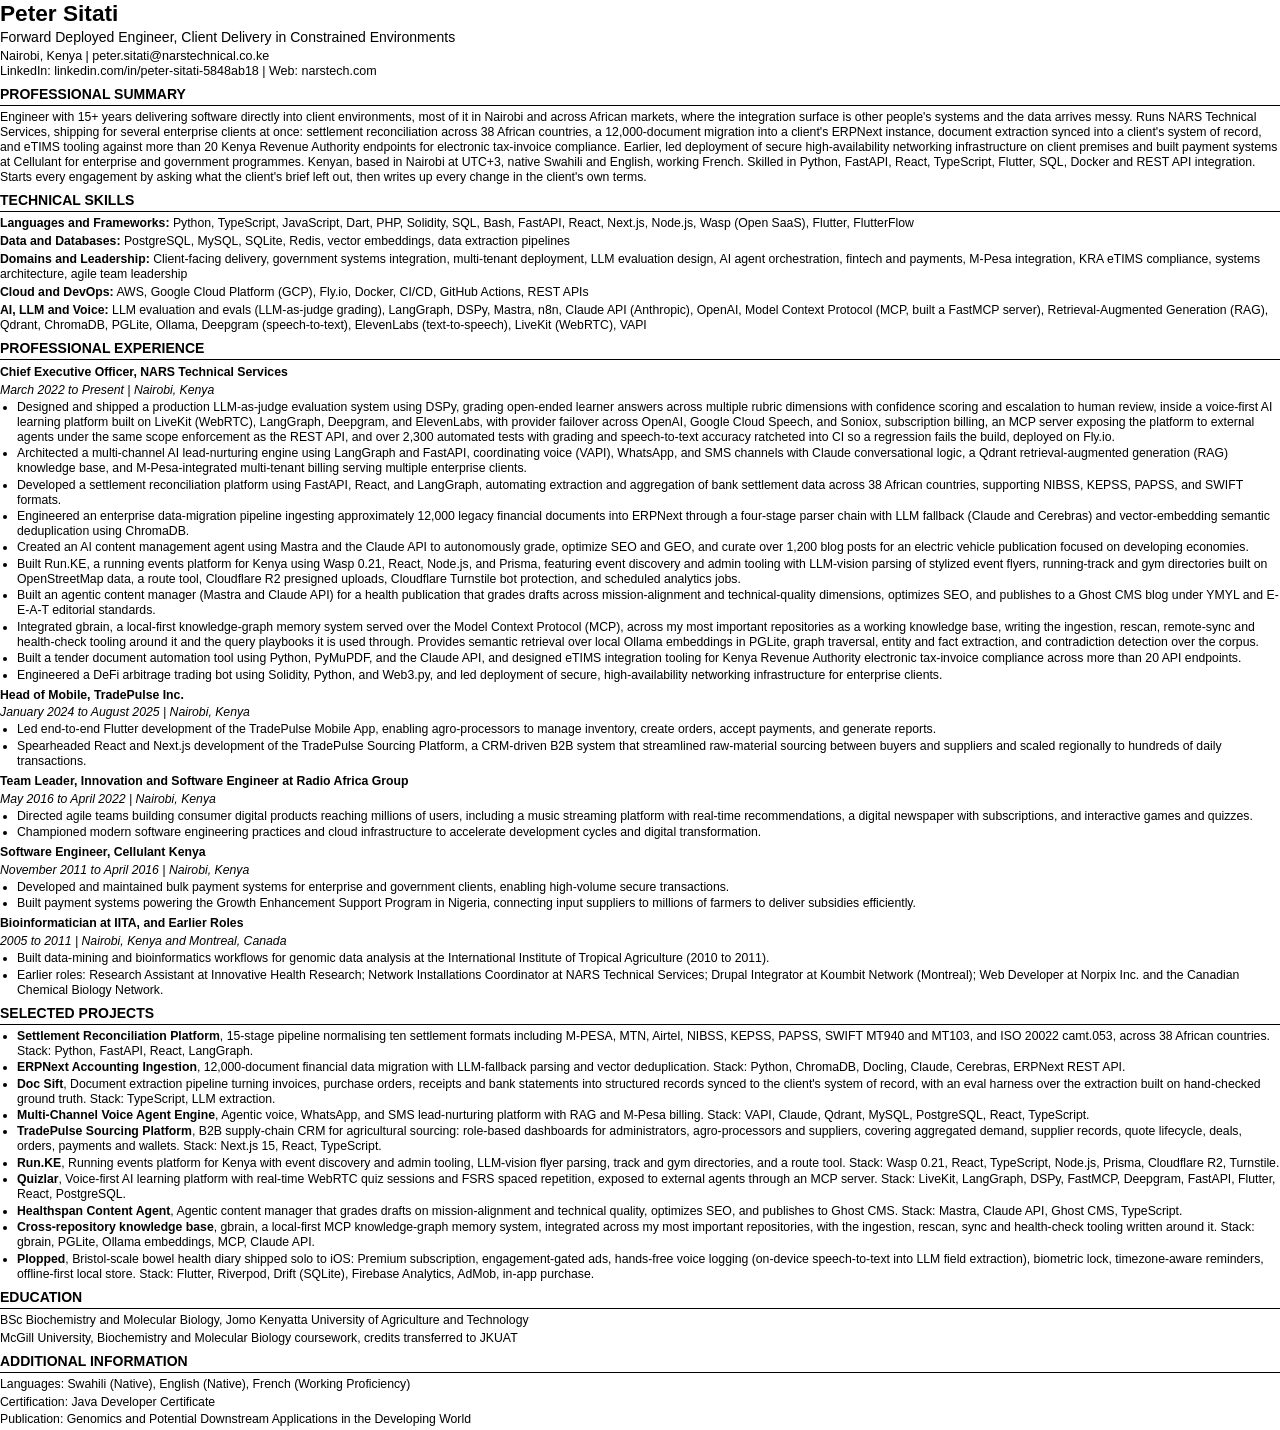
<file: static/resume-fde-ats.html>
<!DOCTYPE html>
<html lang="en">
<head>
<meta charset="utf-8">
<title>Peter Sitati, Forward Deployed CV (ATS)</title>
<style>
  @page { size: A4; margin: 13mm 14mm; }
  * { box-sizing: border-box; margin: 0; padding: 0; }
  body {
    font-family: Arial, "Helvetica Neue", Helvetica, sans-serif;
    color: #000;
    font-size: 9.2pt;
    line-height: 1.22;
  }
  a { color: #000; text-decoration: none; }

  h1 { font-size: 17pt; font-weight: 700; }
  .role { font-size: 10.5pt; font-weight: 400; margin-top: 1px; }
  .contact { margin-top: 3px; font-size: 9.4pt; }

  h2 {
    font-size: 10.5pt; font-weight: 700; text-transform: uppercase;
    border-bottom: 1px solid #000; padding-bottom: 2px;
    margin-top: 7px; margin-bottom: 4px;
  }
  p { margin-bottom: 3px; }

  .job-title { font-weight: 700; margin-top: 5px; }
  .job-meta { font-style: italic; margin-bottom: 1px; }
  ul { margin: 2px 0 5px 17px; }
  li { margin-bottom: 1.5px; }
  .skills-line { margin-bottom: 3px; }
  .skills-line b { font-weight: 700; }
</style>
</head>
<body>

<h1>Peter Sitati</h1>
<div class="role">Forward Deployed Engineer, Client Delivery in Constrained Environments</div>
<div class="contact">
  Nairobi, Kenya | peter.sitati@narstechnical.co.ke<br>
  LinkedIn: linkedin.com/in/peter-sitati-5848ab18 | Web: narstech.com
</div>

<h2>Professional Summary</h2>
<p>Engineer with 15+ years delivering software directly into client environments, most of it in Nairobi and across African markets, where the integration surface is other people's systems and the data arrives messy. Runs NARS Technical Services, shipping for several enterprise clients at once: settlement reconciliation across 38 African countries, a 12,000-document migration into a client's ERPNext instance, document extraction synced into a client's system of record, and eTIMS tooling against more than 20 Kenya Revenue Authority endpoints for electronic tax-invoice compliance. Earlier, led deployment of secure high-availability networking infrastructure on client premises and built payment systems at Cellulant for enterprise and government programmes. Kenyan, based in Nairobi at UTC+3, native Swahili and English, working French. Skilled in Python, FastAPI, React, TypeScript, Flutter, SQL, Docker and REST API integration. Starts every engagement by asking what the client's brief left out, then writes up every change in the client's own terms.</p>

<h2>Technical Skills</h2>
<p class="skills-line"><b>Languages and Frameworks:</b> Python, TypeScript, JavaScript, Dart, PHP, Solidity, SQL, Bash, FastAPI, React, Next.js, Node.js, Wasp (Open SaaS), Flutter, FlutterFlow</p>
<p class="skills-line"><b>Data and Databases:</b> PostgreSQL, MySQL, SQLite, Redis, vector embeddings, data extraction pipelines</p>
<p class="skills-line"><b>Domains and Leadership:</b> Client-facing delivery, government systems integration, multi-tenant deployment, LLM evaluation design, AI agent orchestration, fintech and payments, M-Pesa integration, KRA eTIMS compliance, systems architecture, agile team leadership</p>
<p class="skills-line"><b>Cloud and DevOps:</b> AWS, Google Cloud Platform (GCP), Fly.io, Docker, CI/CD, GitHub Actions, REST APIs</p>
<p class="skills-line"><b>AI, LLM and Voice:</b> LLM evaluation and evals (LLM-as-judge grading), LangGraph, DSPy, Mastra, n8n, Claude API (Anthropic), OpenAI, Model Context Protocol (MCP, built a FastMCP server), Retrieval-Augmented Generation (RAG), Qdrant, ChromaDB, PGLite, Ollama, Deepgram (speech-to-text), ElevenLabs (text-to-speech), LiveKit (WebRTC), VAPI</p>

<h2>Professional Experience</h2>

<p class="job-title">Chief Executive Officer, NARS Technical Services</p>
<p class="job-meta">March 2022 to Present | Nairobi, Kenya</p>
<ul>
  <li>Designed and shipped a production LLM-as-judge evaluation system using DSPy, grading open-ended learner answers across multiple rubric dimensions with confidence scoring and escalation to human review, inside a voice-first AI learning platform built on LiveKit (WebRTC), LangGraph, Deepgram, and ElevenLabs, with provider failover across OpenAI, Google Cloud Speech, and Soniox, subscription billing, an MCP server exposing the platform to external agents under the same scope enforcement as the REST API, and over 2,300 automated tests with grading and speech-to-text accuracy ratcheted into CI so a regression fails the build, deployed on Fly.io.</li>
  <li>Architected a multi-channel AI lead-nurturing engine using LangGraph and FastAPI, coordinating voice (VAPI), WhatsApp, and SMS channels with Claude conversational logic, a Qdrant retrieval-augmented generation (RAG) knowledge base, and M-Pesa-integrated multi-tenant billing serving multiple enterprise clients.</li>
  <li>Developed a settlement reconciliation platform using FastAPI, React, and LangGraph, automating extraction and aggregation of bank settlement data across 38 African countries, supporting NIBSS, KEPSS, PAPSS, and SWIFT formats.</li>
  <li>Engineered an enterprise data-migration pipeline ingesting approximately 12,000 legacy financial documents into ERPNext through a four-stage parser chain with LLM fallback (Claude and Cerebras) and vector-embedding semantic deduplication using ChromaDB.</li>
  <li>Created an AI content management agent using Mastra and the Claude API to autonomously grade, optimize SEO and GEO, and curate over 1,200 blog posts for an electric vehicle publication focused on developing economies.</li>
  <li>Built Run.KE, a running events platform for Kenya using Wasp 0.21, React, Node.js, and Prisma, featuring event discovery and admin tooling with LLM-vision parsing of stylized event flyers, running-track and gym directories built on OpenStreetMap data, a route tool, Cloudflare R2 presigned uploads, Cloudflare Turnstile bot protection, and scheduled analytics jobs.</li>
  <li>Built an agentic content manager (Mastra and Claude API) for a health publication that grades drafts across mission-alignment and technical-quality dimensions, optimizes SEO, and publishes to a Ghost CMS blog under YMYL and E-E-A-T editorial standards.</li>
  <li>Integrated gbrain, a local-first knowledge-graph memory system served over the Model Context Protocol (MCP), across my most important repositories as a working knowledge base, writing the ingestion, rescan, remote-sync and health-check tooling around it and the query playbooks it is used through. Provides semantic retrieval over local Ollama embeddings in PGLite, graph traversal, entity and fact extraction, and contradiction detection over the corpus.</li>
  <li>Built a tender document automation tool using Python, PyMuPDF, and the Claude API, and designed eTIMS integration tooling for Kenya Revenue Authority electronic tax-invoice compliance across more than 20 API endpoints.</li>
  <li>Engineered a DeFi arbitrage trading bot using Solidity, Python, and Web3.py, and led deployment of secure, high-availability networking infrastructure for enterprise clients.</li>
</ul>

<p class="job-title">Head of Mobile, TradePulse Inc.</p>
<p class="job-meta">January 2024 to August 2025 | Nairobi, Kenya</p>
<ul>
  <li>Led end-to-end Flutter development of the TradePulse Mobile App, enabling agro-processors to manage inventory, create orders, accept payments, and generate reports.</li>
  <li>Spearheaded React and Next.js development of the TradePulse Sourcing Platform, a CRM-driven B2B system that streamlined raw-material sourcing between buyers and suppliers and scaled regionally to hundreds of daily transactions.</li>
</ul>

<p class="job-title">Team Leader, Innovation and Software Engineer at Radio Africa Group</p>
<p class="job-meta">May 2016 to April 2022 | Nairobi, Kenya</p>
<ul>
  <li>Directed agile teams building consumer digital products reaching millions of users, including a music streaming platform with real-time recommendations, a digital newspaper with subscriptions, and interactive games and quizzes.</li>
  <li>Championed modern software engineering practices and cloud infrastructure to accelerate development cycles and digital transformation.</li>
</ul>

<p class="job-title">Software Engineer, Cellulant Kenya</p>
<p class="job-meta">November 2011 to April 2016 | Nairobi, Kenya</p>
<ul>
  <li>Developed and maintained bulk payment systems for enterprise and government clients, enabling high-volume secure transactions.</li>
  <li>Built payment systems powering the Growth Enhancement Support Program in Nigeria, connecting input suppliers to millions of farmers to deliver subsidies efficiently.</li>
</ul>

<p class="job-title">Bioinformatician at IITA, and Earlier Roles</p>
<p class="job-meta">2005 to 2011 | Nairobi, Kenya and Montreal, Canada</p>
<ul>
  <li>Built data-mining and bioinformatics workflows for genomic data analysis at the International Institute of Tropical Agriculture (2010 to 2011).</li>
  <li>Earlier roles: Research Assistant at Innovative Health Research; Network Installations Coordinator at NARS Technical Services; Drupal Integrator at Koumbit Network (Montreal); Web Developer at Norpix Inc. and the Canadian Chemical Biology Network.</li>
</ul>

<h2>Selected Projects</h2>
<ul>
  <li><b>Settlement Reconciliation Platform</b>, 15-stage pipeline normalising ten settlement formats including M-PESA, MTN, Airtel, NIBSS, KEPSS, PAPSS, SWIFT MT940 and MT103, and ISO 20022 camt.053, across 38 African countries. Stack: Python, FastAPI, React, LangGraph.</li>
  <li><b>ERPNext Accounting Ingestion</b>, 12,000-document financial data migration with LLM-fallback parsing and vector deduplication. Stack: Python, ChromaDB, Docling, Claude, Cerebras, ERPNext REST API.</li>
  <li><b>Doc Sift</b>, Document extraction pipeline turning invoices, purchase orders, receipts and bank statements into structured records synced to the client's system of record, with an eval harness over the extraction built on hand-checked ground truth. Stack: TypeScript, LLM extraction.</li>
  <li><b>Multi-Channel Voice Agent Engine</b>, Agentic voice, WhatsApp, and SMS lead-nurturing platform with RAG and M-Pesa billing. Stack: VAPI, Claude, Qdrant, MySQL, PostgreSQL, React, TypeScript.</li>
  <li><b>TradePulse Sourcing Platform</b>, B2B supply-chain CRM for agricultural sourcing: role-based dashboards for administrators, agro-processors and suppliers, covering aggregated demand, supplier records, quote lifecycle, deals, orders, payments and wallets. Stack: Next.js 15, React, TypeScript.</li>
  <li><b>Run.KE</b>, Running events platform for Kenya with event discovery and admin tooling, LLM-vision flyer parsing, track and gym directories, and a route tool. Stack: Wasp 0.21, React, TypeScript, Node.js, Prisma, Cloudflare R2, Turnstile.</li>
  <li><b>Quizlar</b>, Voice-first AI learning platform with real-time WebRTC quiz sessions and FSRS spaced repetition, exposed to external agents through an MCP server. Stack: LiveKit, LangGraph, DSPy, FastMCP, Deepgram, FastAPI, Flutter, React, PostgreSQL.</li>
  <li><b>Healthspan Content Agent</b>, Agentic content manager that grades drafts on mission-alignment and technical quality, optimizes SEO, and publishes to Ghost CMS. Stack: Mastra, Claude API, Ghost CMS, TypeScript.</li>
  <li><b>Cross-repository knowledge base</b>, gbrain, a local-first MCP knowledge-graph memory system, integrated across my most important repositories, with the ingestion, rescan, sync and health-check tooling written around it. Stack: gbrain, PGLite, Ollama embeddings, MCP, Claude API.</li>
  <li><b>Plopped</b>, Bristol-scale bowel health diary shipped solo to iOS: Premium subscription, engagement-gated ads, hands-free voice logging (on-device speech-to-text into LLM field extraction), biometric lock, timezone-aware reminders, offline-first local store. Stack: Flutter, Riverpod, Drift (SQLite), Firebase Analytics, AdMob, in-app purchase.</li>
</ul>

<h2>Education</h2>
<p>BSc Biochemistry and Molecular Biology, Jomo Kenyatta University of Agriculture and Technology</p>
<p>McGill University, Biochemistry and Molecular Biology coursework, credits transferred to JKUAT</p>

<h2>Additional Information</h2>
<p>Languages: Swahili (Native), English (Native), French (Working Proficiency)</p>
<p>Certification: Java Developer Certificate</p>
<p>Publication: Genomics and Potential Downstream Applications in the Developing World</p>

</body>
</html>
</file>
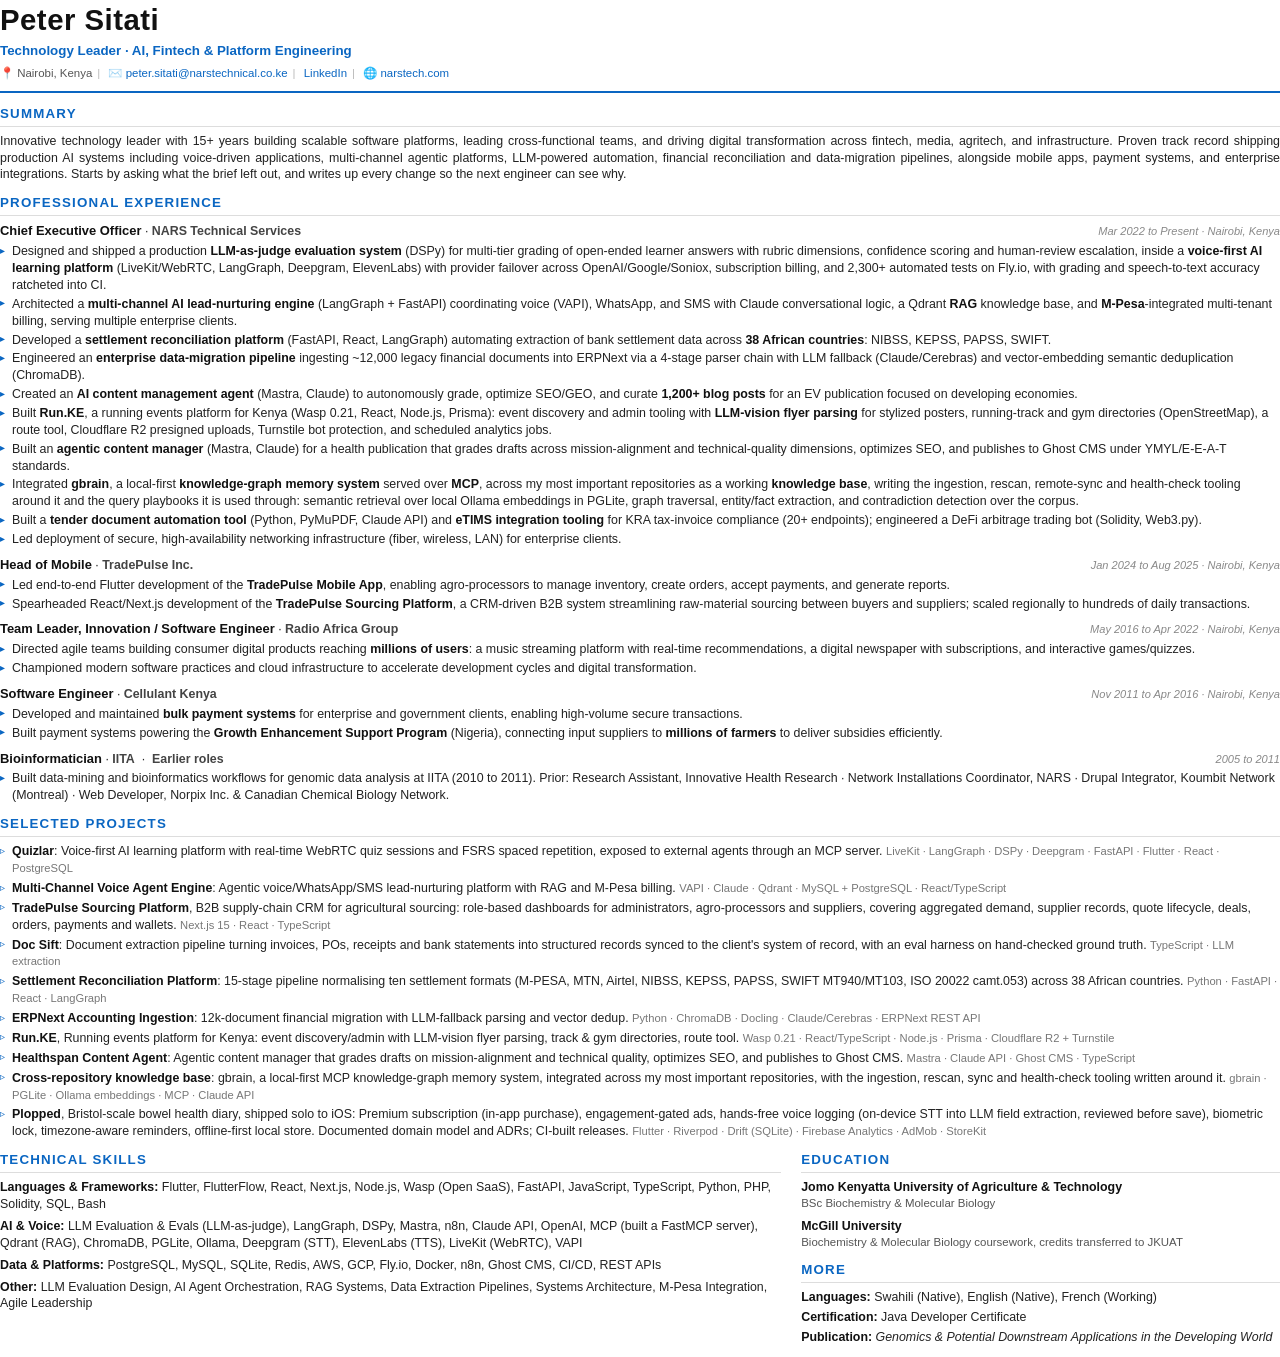
<file: static/resume.html>
<!DOCTYPE html>
<html lang="en">
<head>
<meta charset="utf-8">
<title>Peter Sitati, Resume</title>
<style>
  @page { size: A4; margin: 13mm 13mm; }
  * { box-sizing: border-box; margin: 0; padding: 0; }
  html { -webkit-print-color-adjust: exact; print-color-adjust: exact; }
  body {
    font-family: "Helvetica Neue", Helvetica, Arial, sans-serif;
    color: #222;
    font-size: 9.3pt;
    line-height: 1.36;
  }
  a { color: #0a66c2; text-decoration: none; }

  header { border-bottom: 2.5px solid #0a66c2; padding-bottom: 9px; margin-bottom: 12px; }
  h1 { font-size: 22pt; font-weight: 700; letter-spacing: 0.5px; color: #111; }
  .role { font-size: 10pt; color: #0a66c2; font-weight: 600; margin-top: 2px; }
  .contact { margin-top: 6px; font-size: 8.6pt; color: #555; }
  .contact span { white-space: nowrap; }
  .contact .sep { color: #bbb; margin: 0 5px; }

  section { margin-bottom: 11px; }
  h2 {
    font-size: 10pt; font-weight: 700; text-transform: uppercase;
    letter-spacing: 1.2px; color: #0a66c2;
    border-bottom: 1px solid #ddd; padding-bottom: 3px; margin-bottom: 6px;
  }
  p.summary { text-align: justify; }

  .job { margin-bottom: 8px; }
  .job:last-child { margin-bottom: 0; }
  .job-head { display: flex; justify-content: space-between; align-items: baseline; }
  .job-title { font-weight: 700; font-size: 9.7pt; color: #111; }
  .job-company { font-weight: 600; color: #444; }
  .job-date { font-size: 8.3pt; color: #888; white-space: nowrap; font-style: italic; }
  ul { list-style: none; margin-top: 3px; }
  li { position: relative; padding-left: 12px; margin-bottom: 2px; }
  li::before { content: "▸"; position: absolute; left: 0; color: #0a66c2; font-size: 7.5pt; top: 0.5px; }
  li b, .job-content b { color: #111; }

  .proj { margin-bottom: 3px; padding-left: 12px; position: relative; }
  .proj::before { content: "▹"; position: absolute; left: 0; color: #0a66c2; font-size: 7.5pt; top: 0.5px; }
  .proj b { color: #111; }
  .proj .stack { color: #777; font-size: 8.4pt; }

  .grid { display: flex; gap: 20px; }
  .col-main { flex: 1 1 62%; }
  .col-side { flex: 1 1 38%; }

  .skill-group { margin-bottom: 5px; }
  .skill-group .label { font-weight: 700; color: #111; }
  .edu-item { margin-bottom: 6px; }
  .edu-school { font-weight: 700; color: #111; }
  .edu-detail { font-size: 8.6pt; color: #555; }
  .kv { margin-bottom: 3px; }
  .kv b { color: #111; }
</style>
</head>
<body>

<header>
  <h1>Peter Sitati</h1>
  <div class="role">Technology Leader · AI, Fintech & Platform Engineering</div>
  <div class="contact">
    <span>📍 Nairobi, Kenya</span><span class="sep">|</span>
    <span>✉️ <a href="mailto:peter.sitati@narstechnical.co.ke">peter.sitati@narstechnical.co.ke</a></span><span class="sep">|</span>
    <span><a href="https://www.linkedin.com/in/peter-sitati-5848ab18">LinkedIn</a></span><span class="sep">|</span>
    <span>🌐 <a href="https://narstech.com">narstech.com</a></span>
  </div>
</header>

<section>
  <h2>Summary</h2>
  <p class="summary">Innovative technology leader with 15+ years building scalable software platforms, leading cross-functional teams, and driving digital transformation across fintech, media, agritech, and infrastructure. Proven track record shipping production AI systems including voice-driven applications, multi-channel agentic platforms, LLM-powered automation, financial reconciliation and data-migration pipelines, alongside mobile apps, payment systems, and enterprise integrations. Starts by asking what the brief left out, and writes up every change so the next engineer can see why.</p>
</section>

<section>
  <h2>Professional Experience</h2>

  <div class="job">
    <div class="job-head">
      <div><span class="job-title">Chief Executive Officer</span> · <span class="job-company">NARS Technical Services</span></div>
      <div class="job-date">Mar 2022 to Present · Nairobi, Kenya</div>
    </div>
    <ul>
      <li>Designed and shipped a production <b>LLM-as-judge evaluation system</b> (DSPy) for multi-tier grading of open-ended learner answers with rubric dimensions, confidence scoring and human-review escalation, inside a <b>voice-first AI learning platform</b> (LiveKit/WebRTC, LangGraph, Deepgram, ElevenLabs) with provider failover across OpenAI/Google/Soniox, subscription billing, and 2,300+ automated tests on Fly.io, with grading and speech-to-text accuracy ratcheted into CI.</li>
      <li>Architected a <b>multi-channel AI lead-nurturing engine</b> (LangGraph + FastAPI) coordinating voice (VAPI), WhatsApp, and SMS with Claude conversational logic, a Qdrant <b>RAG</b> knowledge base, and <b>M-Pesa</b>-integrated multi-tenant billing, serving multiple enterprise clients.</li>
      <li>Developed a <b>settlement reconciliation platform</b> (FastAPI, React, LangGraph) automating extraction of bank settlement data across <b>38 African countries</b>: NIBSS, KEPSS, PAPSS, SWIFT.</li>
      <li>Engineered an <b>enterprise data-migration pipeline</b> ingesting ~12,000 legacy financial documents into ERPNext via a 4-stage parser chain with LLM fallback (Claude/Cerebras) and vector-embedding semantic deduplication (ChromaDB).</li>
      <li>Created an <b>AI content management agent</b> (Mastra, Claude) to autonomously grade, optimize SEO/GEO, and curate <b>1,200+ blog posts</b> for an EV publication focused on developing economies.</li>
      <li>Built <b>Run.KE</b>, a running events platform for Kenya (Wasp 0.21, React, Node.js, Prisma): event discovery and admin tooling with <b>LLM-vision flyer parsing</b> for stylized posters, running-track and gym directories (OpenStreetMap), a route tool, Cloudflare R2 presigned uploads, Turnstile bot protection, and scheduled analytics jobs.</li>
      <li>Built an <b>agentic content manager</b> (Mastra, Claude) for a health publication that grades drafts across mission-alignment and technical-quality dimensions, optimizes SEO, and publishes to Ghost CMS under YMYL/E-E-A-T standards.</li>
      <li>Integrated <b>gbrain</b>, a local-first <b>knowledge-graph memory system</b> served over <b>MCP</b>, across my most important repositories as a working <b>knowledge base</b>, writing the ingestion, rescan, remote-sync and health-check tooling around it and the query playbooks it is used through: semantic retrieval over local Ollama embeddings in PGLite, graph traversal, entity/fact extraction, and contradiction detection over the corpus.</li>
      <li>Built a <b>tender document automation tool</b> (Python, PyMuPDF, Claude API) and <b>eTIMS integration tooling</b> for KRA tax-invoice compliance (20+ endpoints); engineered a DeFi arbitrage trading bot (Solidity, Web3.py).</li>
      <li>Led deployment of secure, high-availability networking infrastructure (fiber, wireless, LAN) for enterprise clients.</li>
    </ul>
  </div>

  <div class="job">
    <div class="job-head">
      <div><span class="job-title">Head of Mobile</span> · <span class="job-company">TradePulse Inc.</span></div>
      <div class="job-date">Jan 2024 to Aug 2025 · Nairobi, Kenya</div>
    </div>
    <ul>
      <li>Led end-to-end Flutter development of the <b>TradePulse Mobile App</b>, enabling agro-processors to manage inventory, create orders, accept payments, and generate reports.</li>
      <li>Spearheaded React/Next.js development of the <b>TradePulse Sourcing Platform</b>, a CRM-driven B2B system streamlining raw-material sourcing between buyers and suppliers; scaled regionally to hundreds of daily transactions.</li>
    </ul>
  </div>

  <div class="job">
    <div class="job-head">
      <div><span class="job-title">Team Leader, Innovation / Software Engineer</span> · <span class="job-company">Radio Africa Group</span></div>
      <div class="job-date">May 2016 to Apr 2022 · Nairobi, Kenya</div>
    </div>
    <ul>
      <li>Directed agile teams building consumer digital products reaching <b>millions of users</b>: a music streaming platform with real-time recommendations, a digital newspaper with subscriptions, and interactive games/quizzes.</li>
      <li>Championed modern software practices and cloud infrastructure to accelerate development cycles and digital transformation.</li>
    </ul>
  </div>

  <div class="job">
    <div class="job-head">
      <div><span class="job-title">Software Engineer</span> · <span class="job-company">Cellulant Kenya</span></div>
      <div class="job-date">Nov 2011 to Apr 2016 · Nairobi, Kenya</div>
    </div>
    <ul>
      <li>Developed and maintained <b>bulk payment systems</b> for enterprise and government clients, enabling high-volume secure transactions.</li>
      <li>Built payment systems powering the <b>Growth Enhancement Support Program</b> (Nigeria), connecting input suppliers to <b>millions of farmers</b> to deliver subsidies efficiently.</li>
    </ul>
  </div>

  <div class="job">
    <div class="job-head">
      <div><span class="job-title">Bioinformatician</span> · <span class="job-company">IITA</span> &nbsp;·&nbsp; <span class="job-company">Earlier roles</span></div>
      <div class="job-date">2005 to 2011</div>
    </div>
    <ul>
      <li>Built data-mining and bioinformatics workflows for genomic data analysis at IITA (2010 to 2011). Prior: Research Assistant, Innovative Health Research · Network Installations Coordinator, NARS · Drupal Integrator, Koumbit Network (Montreal) · Web Developer, Norpix Inc. &amp; Canadian Chemical Biology Network.</li>
    </ul>
  </div>
</section>

<section>
  <h2>Selected Projects</h2>
  <div class="proj"><b>Quizlar</b>: Voice-first AI learning platform with real-time WebRTC quiz sessions and FSRS spaced repetition, exposed to external agents through an MCP server. <span class="stack">LiveKit · LangGraph · DSPy · Deepgram · FastAPI · Flutter · React · PostgreSQL</span></div>
  <div class="proj"><b>Multi-Channel Voice Agent Engine</b>: Agentic voice/WhatsApp/SMS lead-nurturing platform with RAG and M-Pesa billing. <span class="stack">VAPI · Claude · Qdrant · MySQL + PostgreSQL · React/TypeScript</span></div>
  <div class="proj"><b>TradePulse Sourcing Platform</b>, B2B supply-chain CRM for agricultural sourcing: role-based dashboards for administrators, agro-processors and suppliers, covering aggregated demand, supplier records, quote lifecycle, deals, orders, payments and wallets. <span class="stack">Next.js 15 · React · TypeScript</span></div>
  <div class="proj"><b>Doc Sift</b>: Document extraction pipeline turning invoices, POs, receipts and bank statements into structured records synced to the client's system of record, with an eval harness on hand-checked ground truth. <span class="stack">TypeScript · LLM extraction</span></div>
  <div class="proj"><b>Settlement Reconciliation Platform</b>: 15-stage pipeline normalising ten settlement formats (M-PESA, MTN, Airtel, NIBSS, KEPSS, PAPSS, SWIFT MT940/MT103, ISO 20022 camt.053) across 38 African countries. <span class="stack">Python · FastAPI · React · LangGraph</span></div>
  <div class="proj"><b>ERPNext Accounting Ingestion</b>: 12k-document financial migration with LLM-fallback parsing and vector dedup. <span class="stack">Python · ChromaDB · Docling · Claude/Cerebras · ERPNext REST API</span></div>
  <div class="proj"><b>Run.KE</b>, Running events platform for Kenya: event discovery/admin with LLM-vision flyer parsing, track &amp; gym directories, route tool. <span class="stack">Wasp 0.21 · React/TypeScript · Node.js · Prisma · Cloudflare R2 + Turnstile</span></div>
  <div class="proj"><b>Healthspan Content Agent</b>: Agentic content manager that grades drafts on mission-alignment and technical quality, optimizes SEO, and publishes to Ghost CMS. <span class="stack">Mastra · Claude API · Ghost CMS · TypeScript</span></div>
  <div class="proj"><b>Cross-repository knowledge base</b>: gbrain, a local-first MCP knowledge-graph memory system, integrated across my most important repositories, with the ingestion, rescan, sync and health-check tooling written around it. <span class="stack">gbrain · PGLite · Ollama embeddings · MCP · Claude API</span></div>
  <div class="proj"><b>Plopped</b>, Bristol-scale bowel health diary, shipped solo to iOS: Premium subscription (in-app purchase), engagement-gated ads, hands-free voice logging (on-device STT into LLM field extraction, reviewed before save), biometric lock, timezone-aware reminders, offline-first local store. Documented domain model and ADRs; CI-built releases. <span class="stack">Flutter · Riverpod · Drift (SQLite) · Firebase Analytics · AdMob · StoreKit</span></div>
</section>

<div class="grid">
  <div class="col-main">
    <section>
      <h2>Technical Skills</h2>
      <div class="skill-group"><span class="label">Languages &amp; Frameworks:</span> Flutter, FlutterFlow, React, Next.js, Node.js, Wasp (Open SaaS), FastAPI, JavaScript, TypeScript, Python, PHP, Solidity, SQL, Bash</div>
      <div class="skill-group"><span class="label">AI &amp; Voice:</span> LLM Evaluation &amp; Evals (LLM-as-judge), LangGraph, DSPy, Mastra, n8n, Claude API, OpenAI, MCP (built a FastMCP server), Qdrant (RAG), ChromaDB, PGLite, Ollama, Deepgram (STT), ElevenLabs (TTS), LiveKit (WebRTC), VAPI</div>
      <div class="skill-group"><span class="label">Data &amp; Platforms:</span> PostgreSQL, MySQL, SQLite, Redis, AWS, GCP, Fly.io, Docker, n8n, Ghost CMS, CI/CD, REST APIs</div>
      <div class="skill-group"><span class="label">Other:</span> LLM Evaluation Design, AI Agent Orchestration, RAG Systems, Data Extraction Pipelines, Systems Architecture, M-Pesa Integration, Agile Leadership</div>
    </section>
  </div>
  <div class="col-side">
    <section>
      <h2>Education</h2>
      <div class="edu-item">
        <div class="edu-school">Jomo Kenyatta University of Agriculture &amp; Technology</div>
        <div class="edu-detail">BSc Biochemistry &amp; Molecular Biology</div>
      </div>
      <div class="edu-item">
        <div class="edu-school">McGill University</div>
        <div class="edu-detail">Biochemistry &amp; Molecular Biology coursework, credits transferred to JKUAT</div>
      </div>
    </section>
    <section>
      <h2>More</h2>
      <div class="kv"><b>Languages:</b> Swahili (Native), English (Native), French (Working)</div>
      <div class="kv"><b>Certification:</b> Java Developer Certificate</div>
      <div class="kv"><b>Publication:</b> <i>Genomics &amp; Potential Downstream Applications in the Developing World</i></div>
    </section>
  </div>
</div>

</body>
</html>
</file>
